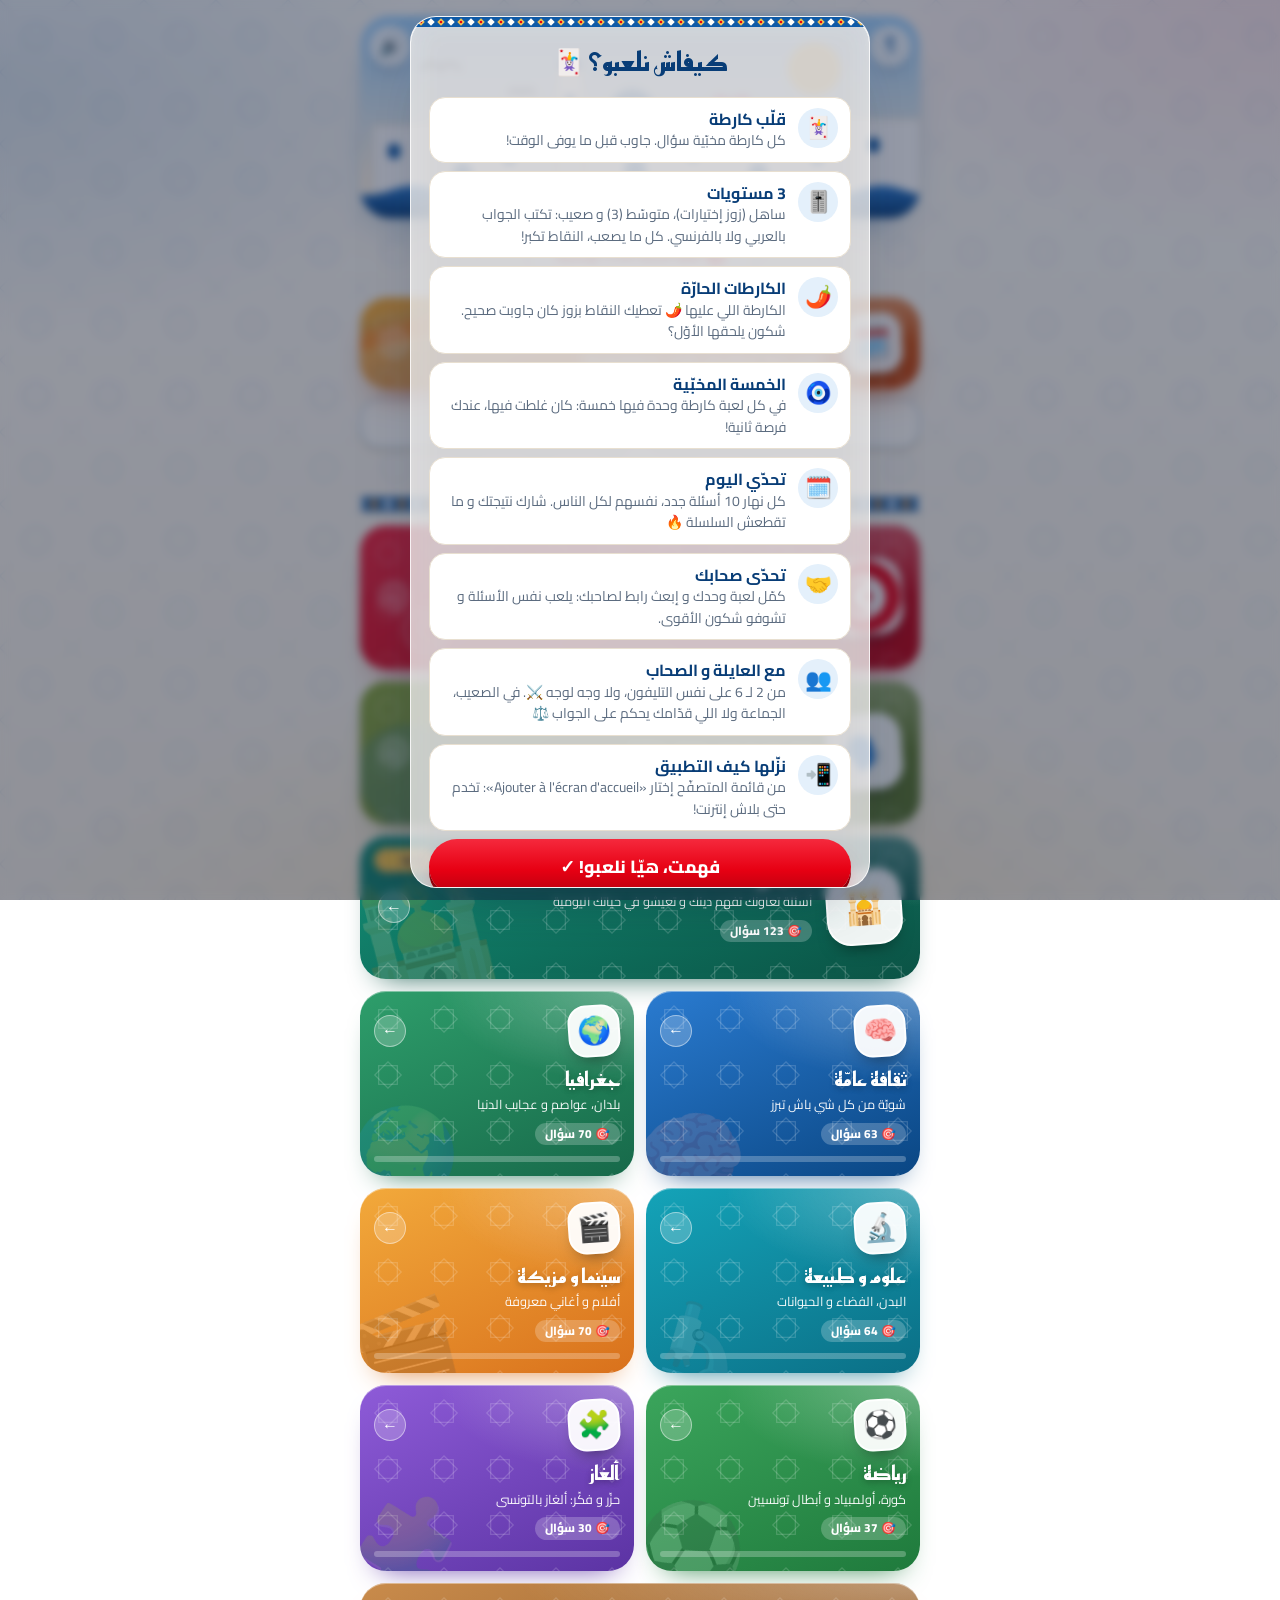
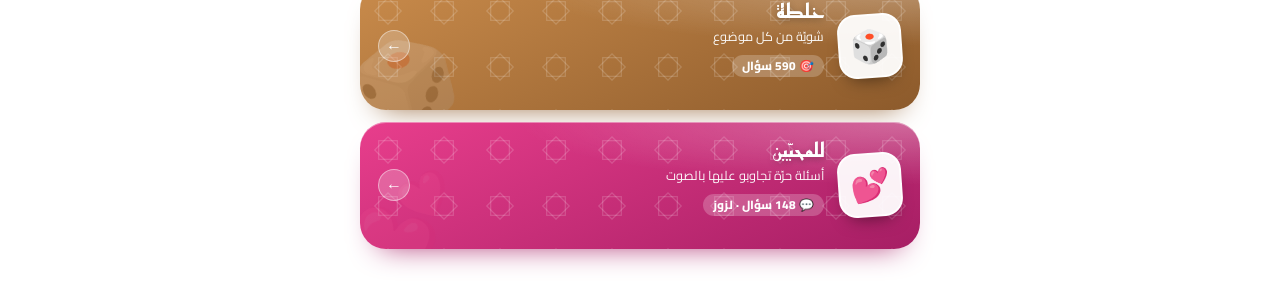
<file: index.html>
<!DOCTYPE html>
<html lang="ar-TN" dir="rtl">
<head>
  <meta charset="UTF-8">
  <meta name="viewport" content="width=device-width, initial-scale=1, viewport-fit=cover">
  <meta name="theme-color" content="#0E5AA7">
  <meta name="apple-mobile-web-app-capable" content="yes">
  <meta name="mobile-web-app-capable" content="yes">
  <meta name="apple-mobile-web-app-status-bar-style" content="default">
  <meta name="apple-mobile-web-app-title" content="قلّب الكارطة">
  <meta name="description" content="قلّب الكارطة: لعبة أسئلة 100% تونسية. تحدّي كل نهار، تحدّى صحابك، ألعب وحدك، مع العايلة ولا وجه لوجه. تخدم حتى بلاش إنترنت.">
  <meta property="og:title" content="قلّب الكارطة 🇹🇳">
  <meta property="og:description" content="لعبة أسئلة 100% تونسية: تحدّي اليوم، تحدّى صحابك، و ألعب مع العايلة.">
  <meta property="og:type" content="website">
  <title>قلّب الكارطة 🇹🇳</title>
  <link rel="manifest" href="manifest.webmanifest">
  <link rel="icon" href="icon.svg" type="image/svg+xml">
  <link rel="apple-touch-icon" href="icon.svg">
  <link rel="preconnect" href="https://fonts.googleapis.com">
  <link rel="preconnect" href="https://fonts.gstatic.com" crossorigin>
  <link href="https://fonts.googleapis.com/css2?family=Aref+Ruqaa:wght@700&family=Cairo:wght@400;600;700;800&family=Reem+Kufi:wght@500;700&display=swap" rel="stylesheet">
  <link rel="stylesheet" href="css/style.css">
</head>
<body>
  <div class="bg-blobs" aria-hidden="true"><span></span><span></span><span></span></div>

  <!-- ================= Accueil ================= -->
  <section id="screen-home" class="screen active">
    <div class="home">
      <button type="button" id="help-btn" class="icon-btn home-help" aria-label="كيفاش نلعبو؟">؟</button>
      <button type="button" class="icon-btn sound-toggle home-sound" aria-label="قصّ الصوت">🔊</button>
      <header class="home-head">
        <!-- Panorama animé de Sidi Bou Saïd (dessiné en SVG, aucune image à télécharger) -->
        <svg class="hero-art" viewBox="0 0 360 130" preserveAspectRatio="xMidYMid slice" aria-hidden="true">
          <defs>
            <linearGradient id="hs-sky" x1="0" y1="0" x2="0" y2="1"><stop offset="0" stop-color="#9FD3FF"/><stop offset=".8" stop-color="#FFF6E8"/></linearGradient>
            <linearGradient id="hs-sea" x1="0" y1="0" x2="0" y2="1"><stop offset="0" stop-color="#2A7BD0"/><stop offset="1" stop-color="#083D77"/></linearGradient>
          </defs>
          <rect width="360" height="130" fill="url(#hs-sky)"/>
          <circle class="sun" cx="292" cy="34" r="17" fill="#F2C14E"/>
          <path class="gull" d="M40 34q6-7 12 0q6-7 12 0"/>
          <path class="gull g2" d="M96 50q4-5 8 0q4-5 8 0"/>
          <g class="town">
            <rect x="8" y="70" width="44" height="44"/><rect x="48" y="58" width="36" height="56"/>
            <rect x="128" y="34" width="14" height="80"/><rect x="80" y="76" width="44" height="38"/>
            <rect x="146" y="62" width="58" height="52"/><rect x="200" y="72" width="38" height="42"/>
            <rect x="234" y="60" width="46" height="54"/><rect x="276" y="76" width="40" height="38"/>
            <rect x="312" y="66" width="48" height="48"/>
          </g>
          <g class="blue">
            <path d="M128 34a7 7 0 0 1 14 0z"/><path d="M160 62a15 15 0 0 1 30 0z"/>
            <path d="M60 114v-14a6 6 0 0 1 12 0v14z"/><path d="M170 114v-16a7 7 0 0 1 14 0v16z"/>
            <path d="M250 114v-14a6 6 0 0 1 12 0v14z"/>
            <rect x="18" y="82" width="8" height="10" rx="4"/><rect x="92" y="86" width="8" height="10" rx="4"/>
            <rect x="210" y="84" width="8" height="10" rx="4"/><rect x="290" y="86" width="8" height="10" rx="4"/>
            <rect x="326" y="78" width="8" height="10" rx="4"/><rect x="132" y="50" width="6" height="9" rx="3"/>
          </g>
          <g class="flowers">
            <circle cx="84" cy="74" r="7"/><circle cx="92" cy="70" r="5"/><circle cx="78" cy="68" r="4"/>
            <circle cx="238" cy="60" r="7"/><circle cx="246" cy="56" r="5"/><circle cx="231" cy="55" r="4"/>
          </g>
          <path class="sea" fill="url(#hs-sea)" d="M-40 112q15-6 30 0t30 0t30 0t30 0t30 0t30 0t30 0t30 0t30 0t30 0t30 0t30 0t30 0t30 0t30 0V130H-40z"/>
        </svg>
        <div class="home-title">
          <h1>قلّب <span class="accent">الكارطة</span></h1>
          <p class="tagline"><img src="img/flag-tn.svg" alt="" width="18" height="18"> لعبة أسئلة 100% تونسية</p>
        </div>
      </header>

      <!-- Défi du jour : mêmes questions pour tout le monde -->
      <button type="button" id="daily-btn" class="daily">
        <span class="tile-art" aria-hidden="true">🗓️</span>
        <span class="daily-icon" aria-hidden="true">🗓️</span>
        <span class="daily-text">
          <span id="daily-title" class="daily-title"></span>
          <span id="daily-status" class="daily-status"></span>
        </span>
        <span id="daily-streak" class="daily-streak"></span>
        <span class="tile-go" aria-hidden="true">←</span>
      </button>

      <!-- Classements & compte joueur (masqués sans base de données) -->
      <div id="social-row" class="social-row" hidden>
        <button type="button" id="ranking-btn" class="quick-btn social-btn">
          <span class="social-ico" aria-hidden="true">🏆</span><span id="ranking-label"></span>
        </button>
        <button type="button" id="account-btn" class="quick-btn social-btn">
          <span id="account-avatar" class="social-ico" aria-hidden="true">👤</span>
          <span class="social-text"><span id="account-label"></span><small id="account-level"></small></span>
        </button>
      </div>

      <button type="button" id="install-btn" class="install-btn" hidden>📲 نزّل اللعبة على تليفونك · تخدم بلاش إنترنت</button>

      <p class="home-pick">ولا إختار موضوع 👇</p>
      <div class="frieze" aria-hidden="true"></div>
      <div id="topic-grid" class="topic-grid"></div>
    </div>
  </section>

  <!-- ================= Configuration : mode + joueurs ================= -->
  <section id="screen-setup" class="screen">
    <div class="panel" id="setup-panel">
      <button type="button" id="setup-back" class="back-btn">→ المواضيع</button>

      <div class="topic-hero">
        <div id="setup-medal" class="hero-medal" aria-hidden="true"></div>
        <h1 id="setup-name"></h1>
        <p id="setup-desc" class="subtitle"></p>
      </div>

      <div id="mode-switch" class="mode-switch" role="group" aria-label="طريقة اللعب">
        <button type="button" data-mode="solo"><span aria-hidden="true">👤</span>وحدي</button>
        <button type="button" data-mode="group"><span aria-hidden="true">👥</span>جماعة</button>
        <button type="button" data-mode="duel"><span aria-hidden="true">⚔️</span>وجه لوجه</button>
      </div>
      <p id="mode-desc" class="mode-desc"></p>

      <div id="level-switch" class="level-switch" role="group" aria-label="المستوى">
        <button type="button" data-level="easy"><span aria-hidden="true">🟢</span>ساهل</button>
        <button type="button" data-level="medium"><span aria-hidden="true">🟡</span>متوسّط</button>
        <button type="button" data-level="hard"><span aria-hidden="true">🔴</span>صعيب</button>
      </div>
      <p id="level-desc" class="level-desc"></p>

      <form id="setup-form" autocomplete="off">
        <div id="name-fields" class="name-fields"></div>
        <button type="button" id="add-player" class="add-player" hidden>➕ زيد لاعب</button>

        <label class="select-field" id="timer-field">
          <span>⏱️ الوقت متاع كل سؤال</span>
          <select id="timer-select">
            <option value="0">بلا وقت</option>
            <option value="20">20 ثانية</option>
            <option value="30" selected>30 ثانية</option>
            <option value="45">45 ثانية</option>
          </select>
        </label>

        <button type="submit" id="start-btn" class="btn primary"></button>
      </form>

      <p id="setup-tip" class="tip">📱 حطّو التليفون على الطاولة بيناتكم، وجه لوجه.<br>و ما تنساوش <strong>تقفّلو دوران الشاشة</strong>.</p>
    </div>
  </section>

  <!-- ================= Face à face : écran partagé ================= -->
  <section id="screen-duel" class="screen">
    <div id="zone-p2" class="zone p2 zone-top"></div>

    <div class="divider">
      <button type="button" class="icon-btn sound-toggle" aria-label="قصّ الصوت">🔊</button>
      <div class="timer-track" id="duel-timer-track"><i id="duel-timer-bar"></i></div>
      <button type="button" id="duel-quit" class="icon-btn" aria-label="اخرج">✕</button>
    </div>

    <div id="zone-p1" class="zone p1 zone-bottom"></div>
  </section>

  <template id="zone-tpl">
    <header class="zone-head">
      <div class="who"><span class="name"></span><span class="role"></span></div>
      <div class="scores"><span class="score-me">0</span><span class="score-opp"></span></div>
    </header>

    <div class="zone-body">
      <div class="view view-board"></div>

      <div class="view view-wait">
        <div class="wait-card" aria-hidden="true"></div>
        <p class="wait-text"></p>
        <p class="wait-sub">📢 حضّر روحك باش تقرا السؤال بالصوت العالي</p>
      </div>

      <div class="view view-ask">
        <div class="qcard">
          <div class="card-inner">
            <div class="face front"><span class="num"></span></div>
            <div class="face back">
              <div class="q-head"><span class="chip category"></span><span class="q-timer"></span></div>
              <p class="special-banner"></p>
              <figure class="q-figure" hidden><img alt=""><figcaption></figcaption></figure>
              <p class="hint">📢 اقرا السؤال و الإختيارات بالصوت العالي</p>
              <h2 class="q-text"></h2>
              <ol class="choices"></ol>
              <p class="judge-answer"></p>
            </div>
          </div>
        </div>
        <div class="judge" hidden>
          <button type="button" class="btn judge-yes">✅ صحيح</button>
          <button type="button" class="btn judge-no">❌ غالط</button>
        </div>
      </div>

      <div class="view view-answer">
        <div class="q-head"><span class="listen"></span><span class="q-timer"></span></div>
        <p class="special-banner"></p>
        <figure class="q-figure" hidden><img alt=""><figcaption></figcaption></figure>
        <p class="say" hidden></p>
        <div class="answers"></div>
      </div>

      <div class="view view-end">
        <div class="end-emoji"></div>
        <p class="end-title"></p>
        <p class="end-score"></p>
        <div class="end-actions">
          <button type="button" class="btn primary replay">🔁 نعاودو</button>
          <button type="button" class="btn ghost menu">المواضيع</button>
        </div>
      </div>

      <p class="feedback" aria-live="polite"></p>
      <p class="fact"></p>
      <button type="button" class="btn primary next" hidden>كمّل ←</button>
    </div>
  </template>

  <!-- ================= Solo, Groupe & Amoureux : écran normal ================= -->
  <section id="screen-single" class="screen">
    <header class="single-head">
      <button type="button" id="single-quit" class="icon-btn" aria-label="ارجع">→</button>
      <div class="single-title">
        <span id="single-topic"></span>
        <small id="single-sub"></small>
      </div>
      <button type="button" class="icon-btn sound-toggle" aria-label="قصّ الصوت">🔊</button>
    </header>
    <div id="single-players" class="single-players"></div>
    <p id="single-legend" class="legend" hidden></p>
    <main id="single-board" class="board board-single" aria-label="الكارطات"></main>
  </section>

  <div id="modal" class="modal" hidden>
    <div id="big-card" class="big-card" role="dialog" aria-modal="true" aria-labelledby="m-question">
      <div class="card-inner">
        <div class="face front"><span class="num"></span></div>
        <div class="face back">
          <div class="q-head"><span id="m-chip" class="chip"></span><span id="m-timer" class="q-timer"></span></div>
          <div class="timer-track" id="m-timer-track"><i id="m-timer-bar"></i></div>
          <p id="m-special" class="special-banner"></p>
          <p id="m-for" class="for-who"></p>
          <figure id="m-figure" class="q-figure" hidden><img alt=""><figcaption></figcaption></figure>
          <h2 id="m-question" class="q-text"></h2>
          <div id="m-answers" class="answers"></div>
          <form id="m-typed" class="typed" hidden autocomplete="off">
            <input id="m-input" class="typed-input" dir="auto" maxlength="40" autocomplete="off" autocorrect="off" autocapitalize="off" spellcheck="false" enterkeyhint="done">
            <button type="submit" id="m-submit" class="btn primary typed-go"></button>
            <p id="m-hint" class="typed-hint"></p>
          </form>
          <p id="m-feedback" class="feedback" aria-live="polite"></p>
          <p id="m-reveal" class="reveal"></p>
          <button type="button" id="m-report" class="report-btn" hidden></button>
          <div id="m-appeal" class="appeal" hidden>
            <p id="m-appeal-text"></p>
            <button type="button" id="m-accept" class="btn ghost"></button>
          </div>
          <p id="m-fact" class="fact"></p>
          <div id="m-love-actions" class="love-actions" hidden>
            <button type="button" id="m-heart" class="btn love">💖 جواب يهبّل</button>
            <button type="button" id="m-skip" class="btn ghost">السؤال الجاي ←</button>
          </div>
          <button type="button" id="m-next" class="btn primary" hidden>كمّل ←</button>
        </div>
      </div>
    </div>
  </div>

  <section id="screen-end" class="screen">
    <div class="panel" id="end-panel">
      <div id="end-emoji" class="hero-emoji bounce" aria-hidden="true"></div>
      <h1 id="end-title"></h1>
      <p id="end-sub" class="subtitle"></p>
      <div id="end-scores" class="end-scores"></div>
      <p id="end-grid" class="end-grid" hidden></p>
      <p id="end-next" class="end-next" hidden></p>
      <p id="end-rank" class="end-rank" aria-live="polite" hidden></p>
      <button type="button" id="end-share" class="btn share" hidden></button>
      <button type="button" id="end-social" class="btn ghost social-cta" hidden></button>
      <button type="button" id="end-replay" class="btn primary">🔁 عاود</button>
      <button type="button" id="end-menu" class="btn ghost">🏠 بدّل الموضوع</button>
      <p id="end-quote" class="end-quote"></p>
    </div>
  </section>

  <!-- ================= Classements ================= -->
  <section id="screen-ranking" class="screen">
    <div class="panel ranking-panel">
      <button type="button" id="ranking-back" class="back-btn"></button>
      <h1 id="ranking-title"></h1>
      <div id="ranking-tabs" class="mode-switch ranking-tabs" role="tablist">
        <button type="button" data-tab="daily" role="tab"><span aria-hidden="true">🗓️</span><b></b></button>
        <button type="button" data-tab="week" role="tab"><span aria-hidden="true">📅</span><b></b></button>
        <button type="button" data-tab="gov" role="tab"><span aria-hidden="true">🇹🇳</span><b></b></button>
      </div>
      <p id="ranking-sub" class="mode-desc"></p>
      <ol id="ranking-list" class="ranking-list" aria-live="polite"></ol>
      <p id="ranking-me" class="ranking-me" hidden></p>
      <button type="button" id="ranking-join" class="btn primary" hidden></button>
    </div>
  </section>

  <!-- ================= Aide (1ʳᵉ visite + bouton ؟) ================= -->
  <div id="help" class="sheet" hidden>
    <div class="sheet-card" role="dialog" aria-modal="true" aria-labelledby="help-title">
      <h2 id="help-title" class="sheet-title"></h2>
      <ol id="help-steps" class="help-steps"></ol>
      <button type="button" id="help-close" class="btn primary"></button>
    </div>
  </div>

  <!-- ================= Compte joueur ================= -->
  <div id="account" class="sheet" hidden>
    <div class="sheet-card account-card" role="dialog" aria-modal="true" aria-labelledby="acc-title">
      <button type="button" id="acc-close" class="icon-btn sheet-close" aria-label="سكّر">✕</button>
      <h2 id="acc-title" class="sheet-title"></h2>

      <div class="acc-view" data-view="signin">
        <p id="acc-lead" class="acc-lead"></p>
        <form id="acc-email-form" class="acc-form" novalidate>
          <div class="field"><input id="acc-email" type="email" inputmode="email" autocomplete="email" dir="ltr" maxlength="120" aria-label="Email"></div>
          <button type="submit" id="acc-send" class="btn primary"></button>
        </form>
        <div id="acc-google-box" hidden>
          <p class="acc-or"><span id="acc-or"></span></p>
          <button type="button" id="acc-google" class="btn google"><span class="g" aria-hidden="true">G</span><span id="acc-google-label"></span></button>
        </div>
      </div>

      <div class="acc-view" data-view="code" hidden>
        <p id="acc-code-lead" class="acc-lead"></p>
        <form id="acc-code-form" class="acc-form" novalidate>
          <div class="field"><input id="acc-code" class="code-input" inputmode="numeric" autocomplete="one-time-code" dir="ltr" maxlength="10" aria-label="Code"></div>
          <button type="submit" id="acc-verify" class="btn primary"></button>
        </form>
        <div class="acc-links">
          <button type="button" id="acc-resend" class="link-btn"></button>
          <button type="button" id="acc-change" class="link-btn"></button>
        </div>
      </div>

      <div class="acc-view" data-view="profile" hidden>
        <form id="acc-profile-form" class="acc-form" novalidate>
          <div class="field"><input id="acc-pseudo" maxlength="16" autocomplete="nickname" dir="auto" aria-label="Pseudo"></div>
          <p id="acc-avatar-label" class="acc-label"></p>
          <div id="acc-avatars" class="avatar-grid" role="radiogroup" aria-labelledby="acc-avatar-label"></div>
          <label class="select-field"><span id="acc-gov-label"></span><select id="acc-gov"></select></label>
          <button type="submit" id="acc-save" class="btn primary"></button>
        </form>
      </div>

      <div class="acc-view" data-view="me" hidden>
        <div class="acc-me">
          <span id="acc-me-avatar" class="acc-me-avatar" aria-hidden="true"></span>
          <div class="acc-me-text"><b id="acc-me-pseudo"></b><small id="acc-me-sub"></small></div>
        </div>
        <div class="level-box">
          <div class="level-head"><b id="acc-level"></b><small id="acc-xp"></small></div>
          <div class="xp-bar"><i id="acc-xp-bar"></i></div>
          <small id="acc-next" class="level-next"></small>
        </div>
        <button type="button" id="acc-ranking" class="btn primary"></button>
        <button type="button" id="acc-edit" class="btn ghost"></button>
        <button type="button" id="acc-signout" class="btn ghost"></button>
        <button type="button" id="acc-delete" class="link-btn danger"></button>
      </div>

      <p id="acc-error" class="acc-error" role="alert"></p>
    </div>
  </div>

  <div id="toast" class="toast" role="status" aria-live="polite"></div>
  <div id="confetti" class="confetti" aria-hidden="true"></div>

  <!-- Textes (derja tunisienne) -->
  <script src="js/lang.js"></script>
  <!-- Connexion à la base de données Supabase (vide = questions intégrées uniquement) -->
  <script src="js/config.js"></script>

  <!-- Questions intégrées : utilisées au 1er lancement et sans Internet (la base de données les remplace ensuite) -->
  <script src="js/topics/_registry.js"></script>
  <script src="js/topics/tunisie.js"></script>
  <script src="js/topics/amthal.js"></script>
  <script src="js/topics/culture.js"></script>
  <script src="js/topics/geographie.js"></script>
  <script src="js/topics/sciences.js"></script>
  <script src="js/topics/cinema-musique.js"></script>
  <script src="js/topics/sport.js"></script>
  <script src="js/topics/alghaz.js"></script>
  <script src="js/topics/din.js"></script>
  <script src="js/topics/amoureux.js"></script>
  <!-- Réponses acceptées à l'écrit (niveau صعيب) -->
  <script src="js/topics/_answers.js"></script>
  <!-- Source des questions : base de données + mémoire du téléphone (doit rester avant le moteur) -->
  <script src="js/data.js"></script>
  <!-- Comptes joueurs : connexion, profil, XP, classements (logique sans affichage) -->
  <script src="js/account.js"></script>

  <!-- Moteur -->
  <script src="js/sound.js"></script>
  <script src="js/answer.js"></script>
  <script src="js/core.js"></script>
  <script src="js/modes/duel.js"></script>
  <script src="js/modes/single.js"></script>
  <script src="js/social.js"></script>
  <script src="js/app.js"></script>
</body>
</html>
</file>
<file: css/style.css>
/* =====================================================================
   قلّب الكارطة — Design tunisien
   Murs blanchis de Sidi Bou Saïd, portes bleues cloutées en arc,
   zellige de Nabeul, rouge du drapeau, bougainvilliers & jasmin.
   ===================================================================== */

/* ================= Variables ================= */
:root {
  --blue: #0E5AA7;
  --blue-rgb: 14, 90, 167;
  --blue-dark: #083D77;
  --sky: #E4F0FB;
  --red: #E70013;
  --red-dark: #B8000F;
  --gold: #F2C14E;
  --green: #1F8A5B;
  --pink: #D6336C;
  --pink-rgb: 214, 51, 108;
  --lime: #FFFDF8;          /* blanc chaulé */
  --sand: #F6EFE3;
  --ink: #14213D;
  --muted: #5B6B7F;
  --line: #E8DFD0;
  --ok: #16A34A;
  --ko: #DC2626;
  --p1: var(--blue);
  --p1-rgb: var(--blue-rgb);
  --p2: var(--pink);
  --p2-rgb: var(--pink-rgb);
  /* Joueurs 3 à 6 (mode جماعة) */
  --p3: #1F8A5B;
  --p3-rgb: 31, 138, 91;
  --p4: #E07A1F;
  --p4-rgb: 224, 122, 31;
  --p5: #7B4FD0;
  --p5-rgb: 123, 79, 208;
  --p6: #0F8B8D;
  --p6-rgb: 15, 139, 141;
  --hot: #E8551E;
  --lucky: #0F766E;
  --shadow: 0 12px 30px -14px rgba(20, 33, 61, 0.35);
  --ease-out: cubic-bezier(0.2, 0.8, 0.2, 1);
  --ease-back: cubic-bezier(0.2, 1.3, 0.4, 1);
  --font: 'Cairo', 'Segoe UI', Tahoma, sans-serif;
  --font-title: 'Reem Kufi', 'Cairo', sans-serif;

  /* Clous des portes de Sidi Bou Saïd */
  --studs: radial-gradient(circle, rgba(6, 22, 44, 0.32) 0 1.5px, transparent 2px) 0 0 / 14px 14px;
  --door: linear-gradient(165deg, #2A7BD0, #0E5AA7 55%, #0A4683);
  --door-love: linear-gradient(165deg, #F0619A, #D6336C 55%, #A61E55);
  --door-hot: linear-gradient(165deg, #FF9248, #EE5A1E 55%, #B9300C);
  /* Bordure en zellige */
  --tiles: repeating-conic-gradient(from 45deg, var(--blue) 0 25%, var(--gold) 0 50%) 0 0 / 12px 12px;
  --tiles-love: repeating-conic-gradient(from 45deg, var(--pink) 0 25%, #FFD6E5 0 50%) 0 0 / 12px 12px;
  /* Frise de céramique */
  --frieze: url("data:image/svg+xml,%3Csvg xmlns='http://www.w3.org/2000/svg' width='32' height='16' viewBox='0 0 32 16'%3E%3Crect width='32' height='16' fill='%230E5AA7'/%3E%3Cpath d='M16 2l6 6-6 6-6-6z' fill='%23F2C14E'/%3E%3Ccircle cx='16' cy='8' r='2' fill='%23E70013'/%3E%3Cpath d='M0 2l6 6-6 6zM32 2l-6 6 6 6z' fill='%23FFFDF8'/%3E%3C/svg%3E");
  --frieze-love: url("data:image/svg+xml,%3Csvg xmlns='http://www.w3.org/2000/svg' width='32' height='16' viewBox='0 0 32 16'%3E%3Crect width='32' height='16' fill='%23D6336C'/%3E%3Cpath d='M16 2l6 6-6 6-6-6z' fill='%23FFD6E5'/%3E%3Ccircle cx='16' cy='8' r='2' fill='%23FFFFFF'/%3E%3Cpath d='M0 2l6 6-6 6zM32 2l-6 6 6 6z' fill='%23FFFDF8'/%3E%3C/svg%3E");
  /* Motif d'étoiles à 8 branches (khatam) */
  --pattern: url("data:image/svg+xml,%3Csvg xmlns='http://www.w3.org/2000/svg' width='72' height='72' viewBox='0 0 72 72'%3E%3Cg fill='none' stroke='%230E5AA7' stroke-opacity='.08' stroke-width='1.4'%3E%3Crect x='24' y='24' width='24' height='24'/%3E%3Crect x='24' y='24' width='24' height='24' transform='rotate(45 36 36)'/%3E%3Ccircle cx='36' cy='36' r='5'/%3E%3Cpath d='M0 0l12 12M72 0L60 12M0 72l12-12M72 72L60 60'/%3E%3C/g%3E%3C/svg%3E");
}

* { box-sizing: border-box; margin: 0; padding: 0; -webkit-tap-highlight-color: transparent; }

html, body { min-height: 100%; }

body {
  font-family: var(--font);
  font-size: 16px;
  line-height: 1.55;
  color: var(--ink);
  background: var(--pattern), radial-gradient(120% 70% at 50% 0%, #FFFFFF 0%, var(--sand) 75%);
  background-attachment: fixed;
  min-height: 100vh;
  min-height: 100dvh;
  overflow-x: hidden;
  -webkit-font-smoothing: antialiased;
  user-select: none;
  -webkit-user-select: none;
  touch-action: manipulation;
}

input, select { user-select: text; -webkit-user-select: text; }

[hidden] { display: none !important; }

/* ================= Fond : bougainvilliers & ciel ================= */
.bg-blobs span {
  position: fixed;
  border-radius: 50%;
  filter: blur(70px);
  z-index: -1;
  animation: float 20s ease-in-out infinite;
}
.bg-blobs span:nth-child(1) { width: 260px; height: 260px; background: var(--pink); opacity: 0.16; top: -90px; left: -80px; }
.bg-blobs span:nth-child(2) { width: 300px; height: 300px; background: var(--blue); opacity: 0.12; bottom: -110px; right: -90px; animation-delay: -7s; }
.bg-blobs span:nth-child(3) { width: 200px; height: 200px; background: var(--gold); opacity: 0.14; top: 45%; left: 55%; animation-delay: -13s; }

@keyframes float {
  0%, 100% { transform: translate(0, 0) scale(1); }
  33% { transform: translate(30px, -24px) scale(1.08); }
  66% { transform: translate(-24px, 30px) scale(0.95); }
}

/* ================= Écrans ================= */
.screen {
  display: none;
  min-height: 100vh;
  min-height: 100dvh;
}
.screen.active { display: flex; }

#screen-home,
#screen-setup,
#screen-end {
  justify-content: center;
  padding: max(16px, env(safe-area-inset-top)) 16px max(16px, env(safe-area-inset-bottom));
}
#screen-setup, #screen-end { align-items: center; }

/* ================= Communs ================= */
h1 {
  font-family: var(--font-title);
  font-weight: 700;
  font-size: 2.2rem;
  line-height: 1.3;
  color: var(--blue-dark);
}
.subtitle { color: var(--muted); font-size: 1rem; margin: 4px 0 18px; }

.panel {
  position: relative;
  width: 100%;
  max-width: 440px;
  background: var(--lime);
  border: 1px solid var(--line);
  border-radius: 28px;
  padding: 30px 22px 24px;
  text-align: center;
  box-shadow: var(--shadow);
  overflow: hidden;
  animation: pop 0.5s var(--ease-back) backwards;
}
.panel::before {
  content: '';
  position: absolute;
  inset: 0 0 auto 0;
  height: 12px;
  background: var(--frieze) repeat-x;
  background-size: auto 12px;
}
.panel.theme-love::before { background-image: var(--frieze-love); }

@keyframes pop {
  from { opacity: 0; transform: scale(0.92) translateY(18px); }
  to { opacity: 1; transform: none; }
}

.hero-emoji {
  display: inline-block;
  font-size: 4rem;
  line-height: 1;
  margin: 4px 0 8px;
}
.hero-emoji.bounce { animation: bounce 1.2s ease-in-out infinite; }
@keyframes bounce { 50% { transform: translateY(-10px); } }

/* ---- Boutons ---- */
.btn {
  display: block;
  width: 100%;
  border: 0;
  border-radius: 16px;
  padding: 14px 20px;
  font: inherit;
  font-size: 1.1rem;
  font-weight: 800;
  color: #fff;
  cursor: pointer;
  transition: transform 0.12s, box-shadow 0.2s, opacity 0.2s, filter 0.2s;
}
.btn:disabled { opacity: 0.5; cursor: default; }
.btn.primary {
  margin-top: 8px;
  background: linear-gradient(180deg, #F5293D, var(--red) 55%, var(--red-dark));
  box-shadow: 0 5px 0 #8E000B, 0 14px 24px -12px rgba(231, 0, 19, 0.7);
}
.btn.primary:not(:disabled):active { transform: translateY(4px); box-shadow: 0 1px 0 #8E000B; }
.btn.ghost {
  margin-top: 12px;
  background: var(--lime);
  color: var(--blue);
  border: 2px solid rgba(var(--blue-rgb), 0.25);
}
.btn.ghost:active { transform: scale(0.98); }
.btn.love {
  background: linear-gradient(180deg, #F0619A, var(--pink) 55%, #A61E55);
  box-shadow: 0 5px 0 #8A1747, 0 14px 24px -12px rgba(var(--pink-rgb), 0.7);
}
.btn.love:not(:disabled):active { transform: translateY(4px); box-shadow: 0 1px 0 #8A1747; }

.icon-btn {
  flex: none;
  width: 40px;
  height: 40px;
  border-radius: 50%;
  border: 2px solid rgba(var(--blue-rgb), 0.18);
  background: var(--lime);
  color: var(--blue);
  font-size: 1.05rem;
  font-weight: 800;
  display: grid;
  place-items: center;
  cursor: pointer;
  box-shadow: 0 4px 10px -6px rgba(20, 33, 61, 0.4);
}
.icon-btn:active { transform: scale(0.92); }

/* ================= Accueil ================= */
.home {
  position: relative;
  width: 100%;
  max-width: 560px;
  display: flex;
  flex-direction: column;
  gap: 10px;
}
.home-sound { position: absolute; top: 0; inset-inline-end: 0; z-index: 2; }
.home-help { position: absolute; top: 0; inset-inline-start: 0; z-index: 2; font-size: 1.25rem; }
.home-head { text-align: center; padding-top: 4px; }
.home-head h1 { font-size: 2.6rem; }
.home-head .accent { color: var(--red); }
.home-head .subtitle { margin-bottom: 6px; }

.logo-img {
  width: 96px;
  height: 96px;
  filter: drop-shadow(0 10px 14px rgba(var(--blue-rgb), 0.25));
  animation: sway 4s ease-in-out infinite;
}
@keyframes sway {
  0%, 100% { transform: rotate(-4deg) translateY(0); }
  50% { transform: rotate(4deg) translateY(-4px); }
}

.tagline {
  display: inline-flex;
  align-items: center;
  gap: 6px;
  margin-top: 4px;
  padding: 3px 12px;
  border-radius: 999px;
  background: var(--lime);
  border: 1px solid var(--line);
  color: var(--red-dark);
  font-weight: 700;
  font-size: 0.85rem;
}

.frieze {
  height: 14px;
  border-radius: 4px;
  background: var(--frieze) repeat-x;
  background-size: auto 14px;
  box-shadow: 0 3px 8px -4px rgba(20, 33, 61, 0.35);
}

.topic-grid {
  display: grid;
  grid-template-columns: repeat(2, 1fr);
  gap: 14px;
  padding: 6px 0 16px;
}

/* Tuile = porte en arc cloutée */
.tile {
  position: relative;
  overflow: hidden;
  display: flex;
  flex-direction: column;
  align-items: center;
  gap: 8px;
  min-height: 178px;
  padding: 22px 12px 14px;
  border: 0;
  border-radius: 22px;
  color: #fff;
  font: inherit;
  text-align: center;
  cursor: pointer;
  background: var(--studs), linear-gradient(165deg, var(--c1), var(--c2));
  box-shadow: 0 5px 0 rgba(0, 0, 0, 0.18), 0 16px 26px -14px var(--c2);
  animation: pop 0.5s var(--ease-back) backwards;
  transition: transform 0.12s, box-shadow 0.12s;
}
.tile::before {
  content: '';
  position: absolute;
  inset: 8px;
  border: 2px solid rgba(255, 255, 255, 0.75);
  border-radius: 999px 999px 12px 12px;
  pointer-events: none;
}
.tile:active { transform: translateY(4px); box-shadow: 0 1px 0 rgba(0, 0, 0, 0.18); }
@media (hover: hover) { .tile:hover { transform: translateY(-3px); } }

.tile-medal {
  position: relative;
  z-index: 1;
  flex: none;
  width: 64px;
  height: 64px;
  margin-top: 6px;
  display: grid;
  place-items: center;
  border-radius: 50%;
  background: #fff;
  border: 3px solid #fff;
  font-size: 2rem;
  line-height: 1;
  overflow: hidden;
  box-shadow: 0 6px 14px -6px rgba(0, 0, 0, 0.45);
}
.tile-medal img, .hero-medal img { width: 100%; height: 100%; display: block; }

.tile-text { position: relative; z-index: 1; display: flex; flex-direction: column; align-items: center; gap: 2px; min-width: 0; }
.tile-name {
  font-family: var(--font-title);
  font-weight: 700;
  font-size: 1.3rem;
  line-height: 1.3;
  text-shadow: 0 2px 6px rgba(0, 0, 0, 0.25);
}
.tile-desc { font-size: 0.8rem; line-height: 1.45; opacity: 0.95; }
.tile-badge {
  margin-top: 6px;
  padding: 2px 10px;
  border-radius: 999px;
  background: rgba(255, 255, 255, 0.22);
  font-size: 0.75rem;
  font-weight: 700;
}

.tile.wide {
  grid-column: 1 / -1;
  flex-direction: row;
  text-align: start;
  gap: 16px;
  min-height: 118px;
  padding: 16px 22px;
}
.tile.wide .tile-medal { margin-top: 0; width: 70px; height: 70px; }
.tile.wide .tile-text { align-items: flex-start; }
.tile.featured { min-height: 132px; }
.tile.featured .tile-medal { width: 78px; height: 78px; }
.tile.featured .tile-name { font-size: 1.7rem; }
.tile[data-ribbon]::after {
  content: attr(data-ribbon);
  position: absolute;
  top: 16px;
  left: -36px;
  width: 130px;
  padding: 3px 0;
  background: var(--gold);
  color: var(--ink);
  font-weight: 800;
  font-size: 0.75rem;
  text-align: center;
  transform: rotate(-45deg);
  box-shadow: 0 2px 6px rgba(0, 0, 0, 0.25);
  z-index: 2;
}
.tile.love .tile-medal { animation: heartbeat 1.4s ease-in-out infinite; }
@keyframes heartbeat {
  0%, 100% { transform: scale(1); }
  15% { transform: scale(1.12); }
  30% { transform: scale(1); }
  45% { transform: scale(1.08); }
}

/* ================= Configuration ================= */
#setup-panel { --c1: var(--blue); --c2: var(--blue-dark); }
.back-btn {
  display: block;
  width: max-content;
  margin: 0 0 6px;
  margin-inline-end: auto;
  padding: 6px 14px;
  border: 0;
  border-radius: 999px;
  background: var(--sky);
  color: var(--blue);
  font: inherit;
  font-size: 0.9rem;
  font-weight: 700;
  cursor: pointer;
}
.hero-medal {
  width: 92px;
  height: 92px;
  margin: 0 auto 6px;
  display: grid;
  place-items: center;
  border-radius: 50%;
  font-size: 2.8rem;
  line-height: 1;
  overflow: hidden;
  background: var(--studs), linear-gradient(165deg, var(--c1), var(--c2));
  border: 4px solid #fff;
  box-shadow: 0 0 0 2px var(--c1), 0 12px 24px -10px var(--c2);
}
.topic-hero h1 { font-size: 2rem; }
.topic-hero .subtitle { margin-bottom: 16px; }

.mode-switch {
  display: grid;
  grid-template-columns: repeat(3, 1fr);
  gap: 6px;
  padding: 5px;
  border-radius: 18px;
  background: var(--sky);
  border: 1px solid rgba(var(--blue-rgb), 0.15);
}
.mode-switch button {
  display: flex;
  flex-direction: column;
  align-items: center;
  gap: 2px;
  padding: 10px 6px;
  border: 0;
  border-radius: 14px;
  background: transparent;
  color: var(--blue-dark);
  font: inherit;
  font-weight: 700;
  cursor: pointer;
  transition: background 0.2s, color 0.2s, box-shadow 0.2s;
}
.mode-switch button span { font-size: 1.5rem; }
.mode-switch button { font-size: 0.95rem; line-height: 1.3; }
.mode-switch button[aria-pressed="true"] {
  background: var(--lime);
  color: var(--blue);
  box-shadow: 0 0 0 2px var(--blue), 0 8px 16px -10px rgba(var(--blue-rgb), 0.8);
}
.mode-desc { font-size: 0.92rem; color: var(--muted); margin: 12px 0 16px; line-height: 1.6; }

#setup-form { display: flex; flex-direction: column; gap: 12px; }
.name-fields { display: flex; flex-direction: column; gap: 10px; }
#setup-form[data-mode="duel"] .field.p2 { order: -1; } /* le joueur du haut est listé en premier */
#setup-form:not([data-mode="duel"]) .seat { display: none; }

/* Couleur de chaque joueur (champ, puce de score, ligne de résultat) */
.p1 { --pc: var(--p1); --pc-rgb: var(--p1-rgb); }
.p2 { --pc: var(--p2); --pc-rgb: var(--p2-rgb); }
.p3 { --pc: var(--p3); --pc-rgb: var(--p3-rgb); }
.p4 { --pc: var(--p4); --pc-rgb: var(--p4-rgb); }
.p5 { --pc: var(--p5); --pc-rgb: var(--p5-rgb); }
.p6 { --pc: var(--p6); --pc-rgb: var(--p6-rgb); }

.field {
  display: flex;
  align-items: center;
  gap: 12px;
  background: #fff;
  border: 2px solid var(--line);
  border-radius: 16px;
  padding: 2px 14px;
  transition: border-color 0.2s, box-shadow 0.2s;
}
.field .dot {
  width: 12px;
  height: 12px;
  border-radius: 50%;
  flex: none;
  background: var(--pc, var(--p1));
  box-shadow: 0 0 0 3px rgba(var(--pc-rgb, var(--p1-rgb)), 0.18);
}
.field:focus-within { border-color: var(--pc, var(--p1)); box-shadow: 0 0 0 4px rgba(var(--pc-rgb, var(--p1-rgb)), 0.15); }
.field .remove {
  flex: none;
  width: 30px;
  height: 30px;
  border: 0;
  border-radius: 50%;
  background: var(--sand);
  color: var(--muted);
  font: inherit;
  font-weight: 800;
  cursor: pointer;
}
.field .remove:active { transform: scale(0.9); }
.add-player {
  align-self: center;
  padding: 8px 18px;
  border: 2px dashed rgba(var(--blue-rgb), 0.35);
  border-radius: 999px;
  background: transparent;
  color: var(--blue);
  font: inherit;
  font-weight: 700;
  cursor: pointer;
}
.add-player:active { transform: scale(0.96); }
.field input {
  flex: 1;
  min-width: 0;
  background: transparent;
  border: 0;
  outline: 0;
  color: var(--ink);
  font: inherit;
  font-size: 1.05rem; /* >= 16px : évite le zoom auto sur iOS */
  font-weight: 600;
  padding: 12px 0;
}
.field input::placeholder { color: #98A3B3; font-weight: 400; }
.field .seat {
  flex: none;
  font-size: 0.78rem;
  font-weight: 700;
  color: var(--muted);
  background: var(--sand);
  padding: 2px 8px;
  border-radius: 999px;
}

.select-field {
  display: flex;
  align-items: center;
  justify-content: space-between;
  gap: 10px;
  font-size: 0.95rem;
  font-weight: 600;
  color: var(--muted);
  padding: 2px 4px;
}
.select-field select {
  background: #fff;
  color: var(--ink);
  border: 2px solid var(--line);
  border-radius: 12px;
  padding: 8px 12px;
  font: inherit;
  font-size: 1rem;
  font-weight: 600;
  outline: 0;
}

.tip {
  margin-top: 16px;
  padding: 10px 12px;
  border-radius: 14px;
  background: var(--sky);
  color: var(--blue-dark);
  font-size: 0.88rem;
  line-height: 1.6;
}

/* ================= Cartes (communes) ================= */
.board { display: grid; width: 100%; min-height: 0; gap: 8px; }

.card {
  position: relative;
  border: 0;
  background: none;
  padding: 0;
  font: inherit;
  color: inherit;
  cursor: pointer;
  perspective: 800px;
  min-height: 0;
}
.board.dealing .card { animation: deal 0.5s var(--ease-back) backwards; }
@keyframes deal {
  from { opacity: 0; transform: translateY(30px) scale(0.8) rotate(-6deg); }
  to { opacity: 1; transform: none; }
}

.card-inner {
  position: absolute;
  inset: 0;
  transform-style: preserve-3d;
  transition: transform 0.6s var(--ease-out);
}

.face {
  position: absolute;
  inset: 0;
  border-radius: 12px;
  backface-visibility: hidden;
  -webkit-backface-visibility: hidden;
  display: flex;
  flex-direction: column;
  align-items: center;
  justify-content: center;
  overflow: hidden;
  /* bascule de visibilité à mi-rotation (~90°) */
  transition: visibility 0s linear 0.12s;
}
.face * { backface-visibility: hidden; -webkit-backface-visibility: hidden; }

/* iOS Safari ignore parfois backface-visibility sur les enfants positionnés
   (le numéro apparaissait en miroir par-dessus la question) : on masque
   explicitement la face qui n'est pas visible. */
.face.back { visibility: hidden; }
.card.picked .face.front,
.card.played .face.front,
.qcard.flipped .face.front,
.big-card.flipped .face.front { visibility: hidden; }
.card.picked .face.back,
.card.played .face.back,
.qcard.flipped .face.back,
.big-card.flipped .face.back { visibility: visible; }

/* Dos de carte = porte bleue cloutée de Sidi Bou Saïd */
.face.front {
  background: var(--studs), var(--door);
  box-shadow: 0 6px 16px -8px rgba(8, 40, 80, 0.7);
}
.face.front::after {
  content: '';
  position: absolute;
  inset: 5px;
  border: 2px solid rgba(255, 255, 255, 0.85);
  border-radius: 999px 999px 6px 6px;
}
.face.front::before {
  content: '';
  position: absolute;
  inset: 0;
  background: linear-gradient(115deg, transparent 30%, rgba(255, 255, 255, 0.3) 45%, transparent 60%);
  transform: translateX(-100%);
  animation: shine 4.5s ease-in-out infinite;
}
@keyframes shine {
  0%, 60% { transform: translateX(-100%); }
  100% { transform: translateX(100%); }
}
.face.front .num {
  position: relative;
  z-index: 1;
  width: 1.9em;
  height: 1.9em;
  display: grid;
  place-items: center;
  border-radius: 50%;
  background: #fff;
  color: var(--blue);
  font-weight: 800;
  font-size: clamp(0.95rem, 4.2vw, 1.4rem);
  line-height: 1;
  box-shadow: 0 0 0 3px rgba(242, 193, 78, 0.9), 0 4px 10px -4px rgba(0, 0, 0, 0.5);
}

/* Face révélée = mur blanc avec bordure en zellige */
.face.back {
  transform: rotateY(180deg);
  border: 4px solid transparent;
  background: linear-gradient(var(--lime), var(--lime)) padding-box, var(--tiles) border-box;
}
.card .back .result { font-size: clamp(1.2rem, 5.5vw, 1.8rem); font-weight: 800; line-height: 1; color: var(--blue); }
.card .back .by {
  font-size: 0.66rem;
  font-weight: 700;
  color: var(--muted);
  margin-top: 4px;
  max-width: 92%;
  white-space: nowrap;
  overflow: hidden;
  text-overflow: ellipsis;
}
.card .back .by:empty { display: none; }

.board .card:not(.played) .face.front {
  box-shadow: 0 0 0 2px rgba(var(--me-rgb), 0.95), 0 8px 18px -8px rgba(var(--me-rgb), 0.9);
}
@media (hover: hover) {
  .card:not(.played):not(.picked):hover .card-inner { transform: translateY(-4px); }
}
.card:not(.played):active .card-inner { transform: scale(0.95); }
.card.picked .card-inner { transform: rotateY(180deg) scale(1.08); }
.card.played { cursor: default; }
.card.played .card-inner { transform: rotateY(180deg); }
.card.by-p2 .back { background: linear-gradient(var(--lime), var(--lime)) padding-box, var(--tiles-love) border-box; }
.card.by-p3 { --pc: var(--p3); }
.card.by-p4 { --pc: var(--p4); }
.card.by-p5 { --pc: var(--p5); }
.card.by-p6 { --pc: var(--p6); }
.card.by-p3 .back, .card.by-p4 .back, .card.by-p5 .back, .card.by-p6 .back {
  background: linear-gradient(var(--lime), var(--lime)) padding-box,
    repeating-conic-gradient(from 45deg, var(--pc) 0 25%, var(--gold) 0 50%) 0 0 / 12px 12px border-box;
}
.card.is-correct .result { color: var(--ok); }
.card.is-wrong .result { color: var(--ko); }

/* ---- Pastilles sur le dos des cartes : 🌶️ carte حارّة, thème (en خلطة) ---- */
.face .tag {
  position: absolute;
  bottom: 7%;
  z-index: 2;
  width: 1.75em;
  height: 1.75em;
  display: grid;
  place-items: center;
  border-radius: 50%;
  overflow: hidden;
  background: #fff;
  font-size: clamp(0.62rem, 2.8vw, 0.9rem);
  line-height: 1;
  box-shadow: 0 2px 6px -2px rgba(0, 0, 0, 0.5);
}
.face .tag.hot { inset-inline-start: 7%; }
.face .tag.topic { inset-inline-end: 7%; }
.face .tag img { width: 100%; height: 100%; display: block; }
.board-single .face .tag { font-size: clamp(0.8rem, 3.6vw, 1.05rem); }

/* ---- Carte حارّة 🌶️ : porte orange qui « grésille » ---- */
.card.hot .face.front,
.qcard.hot .face.front,
.big-card.hot .face.front { background: var(--studs), var(--door-hot); }
.board .card.hot:not(.played) .face.front {
  box-shadow: 0 0 0 2px #FFC15E, 0 0 16px -2px rgba(238, 90, 30, 0.85);
  animation: sizzle 1.6s ease-in-out infinite;
}
@keyframes sizzle {
  50% { box-shadow: 0 0 0 2px #FFD27F, 0 0 24px 0 rgba(238, 90, 30, 0.95); }
}

/* Après coup : on garde la trace des cartes spéciales */
.card.played .back::after {
  position: absolute;
  top: 3px;
  inset-inline-start: 5px;
  font-size: 0.75rem;
  line-height: 1;
}
.card.hot.played .back::after { content: '🌶️'; }
.card.khamsa.played .back::after { content: '🧿'; }

/* ---- Options de réponse ---- */
.opt {
  display: flex;
  align-items: center;
  gap: 10px;
  width: 100%;
  padding: 8px 12px;
  border-radius: 14px;
  border: 2px solid var(--line);
  background: #fff;
  color: var(--ink);
  font: inherit;
  font-size: 0.98rem;
  font-weight: 600;
  line-height: 1.4;
  text-align: start;
  transition: background 0.2s, border-color 0.2s, transform 0.12s, box-shadow 0.12s, opacity 0.3s, filter 0.3s;
}
.opt .letter {
  flex: 0 0 30px;
  height: 30px;
  display: grid;
  place-items: center;
  border-radius: 50%;
  background: var(--sky);
  color: var(--blue);
  font-weight: 800;
  transition: background 0.2s, color 0.2s;
}
.opt.correct { background: #E7F7EE; border-color: var(--ok); animation: pop-in 0.4s var(--ease-back); }
.opt.correct .letter { background: var(--ok); color: #fff; }
.opt.wrong { background: #FDECEC; border-color: var(--ko); animation: shake 0.4s; }
.opt.wrong .letter { background: var(--ko); color: #fff; }
.opt.dim { opacity: 0.45; }

@keyframes pop-in { 50% { transform: scale(1.04); } }
@keyframes shake {
  20%, 60% { transform: translateX(-6px); }
  40%, 80% { transform: translateX(6px); }
}

.answers { display: flex; flex-direction: column; gap: 10px; }
.answers .opt {
  min-height: 54px;
  padding: 10px 14px;
  font-size: 1.08rem;
  font-weight: 700;
  cursor: pointer;
  box-shadow: 0 4px 0 var(--line);
  animation: rise 0.4s var(--ease-back) backwards;
}
.answers .opt:nth-child(2) { animation-delay: 0.08s; }
.answers .opt:nth-child(3) { animation-delay: 0.16s; }
.answers .opt .letter { flex-basis: 36px; height: 36px; font-size: 1.05rem; }
.answers .opt:disabled { cursor: default; }
.answers.locked .opt { filter: grayscale(0.7) opacity(0.6); }
.answers .opt:not(:disabled):active { transform: translateY(3px); box-shadow: 0 1px 0 var(--line); }
@media (hover: hover) {
  .answers .opt:not(:disabled):hover { border-color: var(--me, var(--player)); }
}
.answers .opt.correct { box-shadow: 0 4px 0 #A7DFC0; }
.answers .opt.wrong { box-shadow: 0 4px 0 #F5B5B5; }
@keyframes rise {
  from { opacity: 0; transform: translateY(16px); }
  to { opacity: 1; transform: none; }
}

.q-head { flex: none; display: flex; justify-content: space-between; align-items: center; gap: 10px; }
.chip {
  font-size: 0.78rem;
  font-weight: 700;
  padding: 3px 12px;
  border-radius: 999px;
  background: var(--me, var(--player));
  color: #fff;
}
.q-timer { font-weight: 800; font-size: 0.95rem; color: var(--blue-dark); font-variant-numeric: tabular-nums; }
.q-timer.low { color: var(--ko); }
.q-text { font-family: var(--font); font-weight: 800; line-height: 1.5; text-align: center; color: var(--ink); }

.timer-track {
  flex: none;
  height: 8px;
  border-radius: 999px;
  background: rgba(var(--blue-rgb), 0.12);
  overflow: hidden;
}
.timer-track.off { visibility: hidden; }
.timer-track i {
  display: block;
  height: 100%;
  width: 100%;
  border-radius: inherit;
  background: linear-gradient(90deg, var(--gold), var(--green));
  transition: width 0.1s linear;
}
.timer-track i.low { background: var(--ko); animation: blink 0.6s ease-in-out infinite alternate; }
@keyframes blink { to { opacity: 0.5; } }

.feedback { flex: none; text-align: center; font-weight: 800; font-size: 1rem; }
.feedback:empty { display: none; }
.feedback.ok { color: var(--ok); }
.feedback.ko { color: var(--ko); }
.feedback.love { color: var(--pink); animation: pop-in 0.5s var(--ease-back); }
.feedback.lucky { color: var(--lucky); animation: pop-in 0.5s var(--ease-back); }

/* Bannière de carte spéciale (🌶️ / 🧿) */
.special-banner {
  flex: none;
  padding: 6px 12px;
  border-radius: 12px;
  border: 2px solid transparent;
  text-align: center;
  font-size: 0.92rem;
  font-weight: 800;
  line-height: 1.45;
  animation: pop-in 0.5s var(--ease-back);
}
.special-banner:empty { display: none; }
.special-banner.hot { background: #FFF1E6; color: #B9300C; border-color: #FDBA74; }
.special-banner.khamsa { background: #E3F5F4; color: var(--lucky); border-color: #7FD1CB; }
/* Écran partagé : bannière compacte (la place est comptée) */
.zone .special-banner { padding: 3px 10px; border-width: 1px; font-size: 0.82rem; }

/* Anecdote « 💡 » après la réponse */
.fact {
  flex: none;
  padding: 8px 12px;
  border-radius: 12px;
  background: #FFF8E6;
  border: 1px solid #F3DDA4;
  color: var(--ink);
  font-size: 0.88rem;
  font-weight: 600;
  line-height: 1.6;
  text-align: center;
  animation: rise 0.4s var(--ease-back);
}
.fact:empty { display: none; }

/* =====================================================================
   1 CONTRE 1 — écran partagé
   ===================================================================== */
#screen-duel {
  flex-direction: column;
  height: 100vh;
  height: 100dvh;
  overflow: hidden;
  overscroll-behavior: none;
}

.zone {
  flex: 1 1 0;
  min-height: 0;
  width: 100%;
  max-width: 640px;
  margin: 0 auto;
  display: flex;
  flex-direction: column;
  gap: 10px;
  padding: 12px 14px max(12px, env(safe-area-inset-bottom));
  transition: background 0.5s;
}
.zone.p1 { --me: var(--p1); --me-rgb: var(--p1-rgb); }
.zone.p2 { --me: var(--p2); --me-rgb: var(--p2-rgb); }
.zone-top {
  transform: rotate(180deg); /* tournée vers le joueur assis en face */
  padding-bottom: max(12px, env(safe-area-inset-top));
}
.zone.is-answer { background: radial-gradient(120% 90% at 50% 100%, rgba(var(--me-rgb), 0.14), transparent 70%); }

/* Barre centrale = linteau bleu avec frises */
.divider {
  position: relative;
  flex: none;
  width: 100%;
  max-width: 640px;
  margin: 0 auto;
  display: flex;
  align-items: center;
  gap: 12px;
  padding: 12px 14px;
  background: var(--blue);
}
.divider::before,
.divider::after {
  content: '';
  position: absolute;
  left: 0;
  right: 0;
  height: 6px;
  background: var(--frieze) repeat-x;
  background-size: auto 6px;
}
.divider::before { top: 0; }
.divider::after { bottom: 0; }
.divider .timer-track { flex: 1; height: 10px; background: rgba(255, 255, 255, 0.25); }
.divider .icon-btn { width: 36px; height: 36px; border-color: #fff; }

.zone-head { flex: none; display: flex; align-items: center; justify-content: space-between; gap: 10px; }
.who { display: flex; flex-direction: column; min-width: 0; }
.who .name {
  font-family: var(--font-title);
  font-weight: 700;
  font-size: 1.2rem;
  line-height: 1.3;
  color: var(--me);
  white-space: nowrap;
  overflow: hidden;
  text-overflow: ellipsis;
}
.who .role { font-size: 0.85rem; font-weight: 600; color: var(--muted); }
.zone.is-answer .who .role { color: var(--ink); font-weight: 800; }
.role.pulse { animation: role-pulse 0.6s var(--ease-back); }
@keyframes role-pulse {
  0% { transform: scale(0.8); opacity: 0; }
  100% { transform: none; opacity: 1; }
}

.scores { flex: none; display: flex; flex-direction: column; align-items: flex-end; }
.score-me {
  min-width: 46px;
  padding: 0 8px;
  border-radius: 14px;
  background: var(--me);
  color: #fff;
  font-size: 1.7rem;
  font-weight: 800;
  line-height: 1.4;
  text-align: center;
  display: inline-block;
  box-shadow: 0 4px 0 rgba(0, 0, 0, 0.15);
}
.score-opp { font-size: 0.75rem; font-weight: 600; color: var(--muted); margin-top: 2px; }
.score-me.bump { animation: bump 0.5s var(--ease-back); }
@keyframes bump { 40% { transform: scale(1.4); } }

.zone-body { flex: 1; min-height: 0; display: flex; flex-direction: column; gap: 8px; }
.view { display: none; flex: 1; min-height: 0; }
.zone[data-view="board"] .view-board,
.zone[data-view="wait"] .view-wait,
.zone[data-view="ask"] .view-ask,
.zone[data-view="answer"] .view-answer,
.zone[data-view="end"] .view-end { display: flex; }

.view-board { flex-direction: column; }
.board-duel { flex: 1; grid-template-columns: repeat(5, 1fr); grid-template-rows: repeat(2, 1fr); }

.view-wait { flex-direction: column; align-items: center; justify-content: center; gap: 10px; text-align: center; perspective: 600px; }
.wait-card {
  width: 64px;
  height: 92px;
  border-radius: 999px 999px 10px 10px;
  background: var(--studs), var(--door);
  border: 3px solid #fff;
  box-shadow: 0 0 0 2px rgba(var(--me-rgb), 0.7), 0 10px 22px -8px rgba(var(--me-rgb), 0.9);
  animation: wait-flip 1.8s ease-in-out infinite;
}
@keyframes wait-flip {
  0%, 100% { transform: rotateY(0) translateY(0); }
  50% { transform: rotateY(180deg) translateY(-6px); }
}
.wait-text { font-weight: 800; font-size: 1.1rem; }
.wait-sub { font-size: 0.9rem; color: var(--muted); }

.view-ask { flex-direction: column; }
.qcard { position: relative; flex: 1; min-height: 0; perspective: 1200px; }
.qcard .card-inner { transition-duration: 0.7s; }
.qcard.flipped .card-inner { transform: rotateY(180deg); }
.qcard .face { border-radius: 20px; }
.qcard .face.front::after { inset: 10px; border-radius: 999px 999px 12px 12px; }
.qcard .face.front .num { font-size: 2.4rem; }
.qcard .face.back {
  justify-content: flex-start;
  align-items: stretch;
  gap: 8px;
  padding: 10px 12px;
  border-width: 8px;
  overflow-y: auto;
  box-shadow: var(--shadow);
}
.zone.p2 .qcard .face.back { background: linear-gradient(var(--lime), var(--lime)) padding-box, var(--tiles-love) border-box; }
.qcard .hint { font-size: 0.78rem; color: var(--muted); text-align: center; }
.qcard .q-text { font-size: clamp(1.05rem, 4.8vw, 1.35rem); margin: auto 0; }
.choices { list-style: none; display: flex; flex-direction: column; gap: 6px; }

.view-answer { flex-direction: column; gap: 10px; }
.listen { font-size: 0.9rem; font-weight: 600; color: var(--muted); }
.view-answer .answers { flex: 1; min-height: 0; }
.view-answer .answers .opt { flex: 1; max-height: 92px; }

.zone .next { flex: none; margin: 0; padding: 12px 20px; animation: rise 0.4s var(--ease-back) backwards; }

.view-end { flex-direction: column; align-items: center; justify-content: center; gap: 6px; text-align: center; }
.end-emoji { font-size: 3.2rem; line-height: 1; animation: bounce 1.2s ease-in-out infinite; }
.end-title { font-family: var(--font-title); font-size: 1.9rem; font-weight: 700; color: var(--me); }
.end-score { font-size: 1rem; font-weight: 700; color: var(--muted); }
.end-actions { display: flex; gap: 10px; width: 100%; max-width: 360px; margin-top: 8px; }
.end-actions .btn { margin: 0; padding: 12px; font-size: 1rem; }

/* =====================================================================
   SOLO & AMOUREUX — écran normal
   ===================================================================== */
#screen-single {
  --me: var(--p1);
  --me-rgb: var(--p1-rgb);
  flex-direction: column;
  height: 100vh;
  height: 100dvh;
  padding: max(12px, env(safe-area-inset-top)) 14px max(14px, env(safe-area-inset-bottom));
  overflow: hidden;
}
#screen-single[data-turn="p2"] { --me: var(--p2); --me-rgb: var(--p2-rgb); }
#screen-single[data-turn="p3"] { --me: var(--p3); --me-rgb: var(--p3-rgb); }
#screen-single[data-turn="p4"] { --me: var(--p4); --me-rgb: var(--p4-rgb); }
#screen-single[data-turn="p5"] { --me: var(--p5); --me-rgb: var(--p5-rgb); }
#screen-single[data-turn="p6"] { --me: var(--p6); --me-rgb: var(--p6-rgb); }

.single-head {
  flex: none;
  width: 100%;
  max-width: 960px;
  margin: 0 auto;
  display: flex;
  align-items: center;
  gap: 12px;
}
.single-title { flex: 1; min-width: 0; display: flex; flex-direction: column; align-items: center; text-align: center; }
#single-topic {
  font-family: var(--font-title);
  font-weight: 700;
  font-size: 1.3rem;
  line-height: 1.3;
  color: var(--blue-dark);
  white-space: nowrap;
  overflow: hidden;
  text-overflow: ellipsis;
  max-width: 100%;
}
#single-sub { color: var(--muted); font-size: 0.88rem; font-weight: 700; }

.single-players {
  flex: none;
  width: 100%;
  max-width: 960px;
  margin: 10px auto 0;
  display: flex;
  justify-content: center;
  gap: 10px;
}
.pchip {
  flex: 1;
  max-width: 240px;
  min-width: 0;
  display: flex;
  justify-content: space-between;
  align-items: center;
  gap: 8px;
  padding: 8px 14px;
  border-radius: 14px;
  background: #fff;
  border: 2px solid var(--line);
  transition: transform 0.3s var(--ease-back), opacity 0.3s, border-color 0.3s, box-shadow 0.3s;
}
.pchip .n { font-weight: 700; font-size: 0.95rem; white-space: nowrap; overflow: hidden; text-overflow: ellipsis; }
.pchip .s { flex: none; font-weight: 800; color: var(--pc, var(--blue)); }
.turns .pchip:not(.ghost) { opacity: 0.55; }
.turns .pchip.active { opacity: 1; transform: scale(1.04); }
.pchip.active { border-color: var(--pc); box-shadow: 0 8px 18px -10px var(--pc); }
/* Mode جماعة : puces sur plusieurs lignes */
.single-players.many { flex-wrap: wrap; gap: 8px; }
.single-players.many .pchip { flex: 1 1 calc(33.33% - 8px); max-width: none; padding: 6px 10px; }
.single-players.many .pchip .n { font-size: 0.85rem; }
/* Défi : score de l'ami à battre */
.pchip.ghost { background: transparent; border-style: dashed; }
.pchip.ghost .n, .pchip.ghost .s { color: var(--muted); }

.legend {
  flex: none;
  margin-top: 8px;
  text-align: center;
  font-size: 0.8rem;
  font-weight: 700;
  color: var(--muted);
}

.board-single {
  flex: 1;
  max-width: 960px;
  margin: 0 auto;
  padding-top: 12px;
  gap: 12px;
  grid-template-columns: repeat(2, 1fr);
  grid-template-rows: repeat(5, 1fr);
}
.board-single .face { border-radius: 16px; }
.board-single .face.front::after { inset: 7px; border-radius: 999px 999px 10px 10px; }
.board-single .face.front .num { font-size: clamp(1.3rem, 6vw, 1.9rem); }
.board-single .card .back .result { font-size: clamp(1.6rem, 7vw, 2.4rem); }
.board-single .card .back .by { font-size: 0.8rem; }

@media (min-width: 720px) {
  .board-single {
    grid-template-columns: repeat(5, 1fr);
    grid-template-rows: repeat(2, 1fr);
    max-height: 620px;
    margin: auto;
  }
}
/* Mode جماعة : 9 ou 12 cartes */
.board-single[data-count="9"] { grid-template-columns: repeat(3, 1fr); grid-template-rows: repeat(3, 1fr); }
.board-single[data-count="12"] { grid-template-columns: repeat(3, 1fr); grid-template-rows: repeat(4, 1fr); }
@media (min-width: 720px) {
  .board-single[data-count="12"] { grid-template-columns: repeat(6, 1fr); grid-template-rows: repeat(2, 1fr); }
}

/* ---- Thème Amoureux : portes roses de bougainvillier ---- */
.theme-love .face.front { background: var(--studs), var(--door-love); }
.theme-love #single-topic { color: var(--pink); }

/* ---- Grande carte (modal) ---- */
.modal {
  position: fixed;
  inset: 0;
  z-index: 50;
  display: flex;
  align-items: center;
  justify-content: center;
  padding: max(16px, env(safe-area-inset-top)) 16px max(16px, env(safe-area-inset-bottom));
  background: rgba(20, 33, 61, 0.45);
  backdrop-filter: blur(6px);
  -webkit-backdrop-filter: blur(6px);
  opacity: 0;
  transition: opacity 0.3s;
}
.modal.open { opacity: 1; }
.modal[data-player="p1"] { --player: var(--p1); }
.modal[data-player="p2"] { --player: var(--p2); }
.modal[data-player="p3"] { --player: var(--p3); }
.modal[data-player="p4"] { --player: var(--p4); }
.modal[data-player="p5"] { --player: var(--p5); }
.modal[data-player="p6"] { --player: var(--p6); }

.big-card {
  position: relative;
  width: min(100%, 440px);
  height: min(88vh, 620px);
  height: min(88dvh, 620px);
  perspective: 1400px;
  transform: scale(0.6) translateY(40px);
  transition: transform 0.45s var(--ease-back);
}
.modal.open .big-card { transform: none; }
.big-card .card-inner { transition-duration: 0.7s; }
.big-card.flipped .card-inner { transform: rotateY(180deg); }
.big-card .face { border-radius: 26px; }
.big-card .face.front::after { inset: 14px; border-width: 3px; border-radius: 999px 999px 16px 16px; }
.big-card .face.front .num { font-size: 3.2rem; }
.big-card .face.back {
  justify-content: flex-start;
  align-items: stretch;
  gap: 14px;
  padding: 18px 16px;
  border-width: 10px;
  overflow-y: auto;
  box-shadow: 0 30px 60px -20px rgba(20, 33, 61, 0.6);
}
.big-card .q-text { font-size: clamp(1.25rem, 5.4vw, 1.55rem); margin: auto 0; padding: 10px 0; }
.big-card .answers { margin-top: auto; }
.big-card .btn.primary { margin-top: 0; flex: none; }

.for-who { text-align: center; font-size: 1rem; font-weight: 800; color: var(--pink); }
.for-who:empty { display: none; }
.modal[data-mode="group"] .for-who { color: var(--player); font-size: 1.1rem; }

.love-actions { display: flex; flex-direction: column; gap: 10px; flex: none; }
.love-actions .btn { margin: 0; }
.love-actions .btn.ghost { color: var(--pink); border-color: rgba(var(--pink-rgb), 0.3); }

/* Variante Amoureux */
.modal.theme-love .big-card .face.front { background: var(--studs), var(--door-love); }
.modal.theme-love .big-card .face.back { background: linear-gradient(#FFF8FB, #FFF8FB) padding-box, var(--tiles-love) border-box; }
.modal.theme-love .big-card .q-text { font-family: var(--font-title); font-weight: 700; font-size: clamp(1.5rem, 7vw, 2rem); line-height: 1.5; color: #7A1440; }
.modal.theme-love .chip { background: var(--pink); }

/* ---- Fin de partie (écran normal) ---- */
.end-scores { display: flex; flex-direction: column; gap: 10px; margin-bottom: 14px; }
.end-row {
  display: flex;
  justify-content: space-between;
  align-items: center;
  gap: 10px;
  padding: 12px 18px;
  border-radius: 16px;
  background: #fff;
  border: 2px solid var(--line);
}
.end-row .name { font-weight: 700; overflow: hidden; text-overflow: ellipsis; white-space: nowrap; }
.end-row .score { flex: none; font-weight: 800; font-size: 1.3rem; color: var(--pc, var(--blue)); }
.end-row.winner { border-color: var(--gold); background: #FFF9E8; box-shadow: 0 8px 20px -12px var(--gold); }

.end-grid { font-size: 1.55rem; line-height: 1.5; letter-spacing: 2px; margin: -2px 0 8px; }
.end-next { font-size: 0.85rem; font-weight: 700; color: var(--muted); margin-bottom: 6px; }
.btn.share {
  margin-top: 8px;
  background: linear-gradient(180deg, #2DBE7B, var(--green) 55%, #146B45);
  box-shadow: 0 5px 0 #0E5134, 0 14px 24px -12px rgba(31, 138, 91, 0.7);
}
.btn.share:not(:disabled):active { transform: translateY(4px); box-shadow: 0 1px 0 #0E5134; }
.end-quote { margin-top: 18px; font-family: var(--font-title); font-size: 1.1rem; color: var(--blue-dark); line-height: 1.6; }
.end-quote:empty { display: none; }
.end-quote small { display: block; font-family: var(--font); font-size: 0.82rem; font-weight: 600; color: var(--muted); }

/* ================= Confettis & cœurs ================= */
.confetti { position: fixed; inset: 0; pointer-events: none; overflow: hidden; z-index: 60; }
.confetti i {
  position: absolute;
  top: -30px;
  width: 8px;
  height: 14px;
  border-radius: 2px;
  font-style: normal;
  animation: fall linear forwards;
}
.confetti i.heart { width: auto; height: auto; font-size: 24px; }
@keyframes fall { to { transform: translateY(115vh) rotate(720deg); } }

/* ================= Niveaux ================= */
.level-switch {
  display: grid;
  grid-template-columns: repeat(3, 1fr);
  gap: 6px;
  margin-top: 4px;
  padding: 4px;
  border-radius: 16px;
  background: var(--sand);
  border: 1px solid var(--line);
}
.level-switch button {
  display: flex;
  align-items: center;
  justify-content: center;
  gap: 6px;
  padding: 8px 4px;
  border: 0;
  border-radius: 12px;
  background: transparent;
  color: var(--ink);
  font: inherit;
  font-size: 0.95rem;
  font-weight: 700;
  cursor: pointer;
  transition: background 0.2s, box-shadow 0.2s;
}
.level-switch button[aria-pressed="true"] { background: #fff; box-shadow: 0 0 0 2px var(--ink), 0 6px 14px -8px rgba(20, 33, 61, 0.6); }
.level-switch button[data-level="easy"][aria-pressed="true"] { box-shadow: 0 0 0 2px var(--ok); }
.level-switch button[data-level="medium"][aria-pressed="true"] { box-shadow: 0 0 0 2px var(--gold); }
.level-switch button[data-level="hard"][aria-pressed="true"] { box-shadow: 0 0 0 2px var(--ko); }
.level-desc { font-size: 0.86rem; color: var(--muted); margin: 8px 0 14px; line-height: 1.6; }

/* ---- Réponse écrite (صعيب) ---- */
.typed { display: flex; flex-wrap: wrap; gap: 8px; margin-top: auto; }
.typed-input {
  flex: 1 1 60%;
  min-width: 0;
  padding: 12px 14px;
  border: 2px solid var(--line);
  border-radius: 14px;
  background: #fff;
  color: var(--ink);
  font: inherit;
  font-size: 1.1rem; /* ≥ 16px : pas de zoom automatique sur iPhone */
  font-weight: 700;
  outline: 0;
  user-select: text;
  -webkit-user-select: text;
}
.typed-input:focus { border-color: var(--player, var(--blue)); box-shadow: 0 0 0 4px rgba(var(--blue-rgb), 0.15); }
.typed-input:disabled { opacity: 0.6; }
.typed .typed-go { flex: 0 0 auto; width: auto; margin: 0; padding: 12px 18px; font-size: 1rem; }
.typed-hint { flex: 1 1 100%; font-size: 0.8rem; font-weight: 600; color: var(--muted); text-align: center; }
.reveal { flex: none; text-align: center; font-size: 0.92rem; font-weight: 700; color: var(--ink); }
.reveal:empty { display: none; }
.report-btn {
  flex: none;
  align-self: center;
  padding: 2px 8px;
  border: 0;
  background: none;
  color: var(--muted);
  font: inherit;
  font-size: 0.82rem;
  font-weight: 600;
  text-decoration: underline;
  cursor: pointer;
}
.report-btn:disabled { color: var(--ok); text-decoration: none; cursor: default; }
.appeal {
  flex: none;
  display: flex;
  align-items: center;
  justify-content: space-between;
  gap: 10px;
  padding: 8px 10px;
  border-radius: 14px;
  background: #F1EEFF;
  border: 1px dashed #A28BE8;
  font-size: 0.88rem;
  font-weight: 700;
  color: #4B2E9E;
}
.appeal .btn { width: auto; margin: 0; padding: 8px 14px; font-size: 0.92rem; color: var(--ok); border-color: rgba(22, 163, 74, 0.35); }

/* ---- Photo d'un lieu (questions « 📍 ») ---- */
.q-figure { flex: none; margin: 0; border-radius: 14px; overflow: hidden; background: var(--sand); box-shadow: 0 6px 16px -10px rgba(20, 33, 61, 0.6); }
.q-figure img { display: block; width: 100%; max-height: 34vh; object-fit: cover; }
.q-figure figcaption { padding: 3px 8px; font-size: 0.62rem; color: var(--muted); direction: ltr; text-align: left; white-space: nowrap; overflow: hidden; text-overflow: ellipsis; }
.q-figure figcaption:empty { display: none; }
.zone .q-figure img { max-height: 11vh; }
/* Écran partagé : le contenu défile au lieu de passer sous le bouton « كمّل » */
.zone .view-answer, .zone .view-ask { overflow-y: auto; overscroll-behavior: contain; }
.zone .view-answer .q-figure figcaption { display: none; } /* crédit affiché chez le questionneur */
.zone .feedback, .zone .fact, .zone .next { position: relative; z-index: 1; }

/* ---- Arbitre (صعيب en face à face) ---- */
.judge-answer { text-align: center; font-weight: 800; color: var(--ok); background: #E7F7EE; border-radius: 12px; padding: 6px 10px; }
.judge-answer:empty { display: none; }
.judge { flex: none; display: flex; gap: 10px; margin-top: 8px; }
.judge .btn { margin: 0; padding: 12px; font-size: 1.05rem; }
.judge-yes { background: linear-gradient(180deg, #2DBE7B, var(--green) 55%, #146B45); box-shadow: 0 4px 0 #0E5134; }
.judge-no { background: linear-gradient(180deg, #F5293D, var(--red) 55%, var(--red-dark)); box-shadow: 0 4px 0 #8E000B; }
.judge .btn:not(:disabled):active { transform: translateY(3px); box-shadow: none; }
.view-ask { flex-direction: column; }
.say { flex: none; text-align: center; font-size: 1.05rem; font-weight: 800; color: var(--me); padding: 10px; border-radius: 14px; background: rgba(var(--me-rgb), 0.08); border: 2px dashed rgba(var(--me-rgb), 0.35); animation: pop-in 0.5s var(--ease-back); }

/* ================= Accueil : défi du jour & partie rapide ================= */
.daily {
  position: relative;
  display: flex;
  align-items: center;
  gap: 14px;
  width: 100%;
  padding: 16px 18px;
  border: 0;
  border-radius: 22px;
  color: #fff;
  font: inherit;
  text-align: start;
  cursor: pointer;
  background: var(--studs), linear-gradient(165deg, #F7B23B, #E8721C 60%, #C2410C);
  box-shadow: 0 5px 0 rgba(0, 0, 0, 0.18), 0 16px 26px -14px #C2410C;
  animation: pop 0.5s var(--ease-back) backwards;
  transition: transform 0.12s, box-shadow 0.12s;
}
.daily::before {
  content: '';
  position: absolute;
  inset: 7px;
  border: 2px dashed rgba(255, 255, 255, 0.6);
  border-radius: 16px;
  pointer-events: none;
}
.daily:active { transform: translateY(4px); box-shadow: 0 1px 0 rgba(0, 0, 0, 0.18); }
.daily.done {
  background: var(--studs), linear-gradient(165deg, #34B27B, var(--green) 60%, #136B45);
  box-shadow: 0 5px 0 rgba(0, 0, 0, 0.18), 0 16px 26px -14px #136B45;
}
.daily-icon {
  position: relative;
  flex: none;
  width: 58px;
  height: 58px;
  display: grid;
  place-items: center;
  border-radius: 50%;
  background: #fff;
  font-size: 1.9rem;
  line-height: 1;
  box-shadow: 0 6px 14px -6px rgba(0, 0, 0, 0.45);
}
.daily:not(.done) .daily-icon { animation: wiggle 2.4s ease-in-out infinite; }
@keyframes wiggle {
  0%, 70%, 100% { transform: rotate(0); }
  76% { transform: rotate(-12deg); }
  84% { transform: rotate(10deg); }
  92% { transform: rotate(-6deg); }
}
.daily-text { position: relative; flex: 1; min-width: 0; display: flex; flex-direction: column; }
.daily-title {
  font-family: var(--font-title);
  font-weight: 700;
  font-size: 1.4rem;
  line-height: 1.3;
  text-shadow: 0 2px 6px rgba(0, 0, 0, 0.25);
}
.daily-status { font-size: 0.85rem; font-weight: 700; opacity: 0.95; }
.daily-streak {
  position: relative;
  flex: none;
  padding: 4px 10px;
  border-radius: 999px;
  background: rgba(255, 255, 255, 0.25);
  font-weight: 800;
  font-size: 1.05rem;
}
.daily-streak:empty { display: none; }

.quick-btn, .install-btn {
  width: 100%;
  display: flex;
  align-items: center;
  justify-content: center;
  flex-wrap: wrap;
  gap: 4px 10px;
  padding: 12px 18px;
  border-radius: 18px;
  font: inherit;
  cursor: pointer;
  transition: transform 0.12s, box-shadow 0.12s;
}
.quick-btn {
  border: 2px solid rgba(var(--blue-rgb), 0.2);
  background: var(--lime);
  color: var(--blue-dark);
  font-weight: 800;
  font-size: 1.15rem;
  box-shadow: 0 4px 0 var(--line);
  animation: pop 0.5s var(--ease-back) 0.08s backwards;
}
.quick-btn small { font-size: 0.8rem; font-weight: 600; color: var(--muted); }
.quick-btn:active { transform: translateY(3px); box-shadow: 0 1px 0 var(--line); }
.install-btn {
  border: 2px dashed rgba(var(--blue-rgb), 0.35);
  background: var(--sky);
  color: var(--blue);
  font-weight: 700;
  font-size: 0.92rem;
}
.install-btn:active { transform: scale(0.98); }
.home-pick { text-align: center; color: var(--muted); font-weight: 700; font-size: 0.95rem; margin-top: 6px; }

/* ================= Aide (feuille du bas) ================= */
.sheet {
  position: fixed;
  inset: 0;
  z-index: 70;
  display: flex;
  align-items: flex-end;
  justify-content: center;
  padding: max(16px, env(safe-area-inset-top)) 12px max(12px, env(safe-area-inset-bottom));
  background: rgba(20, 33, 61, 0.45);
  backdrop-filter: blur(4px);
  -webkit-backdrop-filter: blur(4px);
  opacity: 0;
  transition: opacity 0.25s;
}
.sheet.open { opacity: 1; }
.sheet-card {
  position: relative;
  width: min(100%, 460px);
  max-height: 100%;
  overflow-y: auto;
  overscroll-behavior: contain;
  padding: 26px 18px 18px;
  border-radius: 26px;
  background: var(--lime);
  box-shadow: var(--shadow);
  transform: translateY(40px);
  transition: transform 0.35s var(--ease-back);
}
.sheet.open .sheet-card { transform: none; }
.sheet-card::before {
  content: '';
  position: absolute;
  inset: 0 0 auto 0;
  height: 10px;
  background: var(--frieze) repeat-x;
  background-size: auto 10px;
}
.sheet-title { font-family: var(--font-title); font-size: 1.6rem; color: var(--blue-dark); text-align: center; }
.help-steps { list-style: none; display: flex; flex-direction: column; gap: 8px; margin: 14px 0 6px; }
.help-steps li {
  display: flex;
  align-items: flex-start;
  gap: 12px;
  padding: 10px 12px;
  border-radius: 16px;
  background: #fff;
  border: 1px solid var(--line);
  animation: rise 0.4s var(--ease-back) backwards;
}
.help-steps li:nth-child(2) { animation-delay: 0.05s; }
.help-steps li:nth-child(3) { animation-delay: 0.1s; }
.help-steps li:nth-child(4) { animation-delay: 0.15s; }
.help-steps li:nth-child(5) { animation-delay: 0.2s; }
.help-steps li:nth-child(6) { animation-delay: 0.25s; }
.help-steps li:nth-child(7) { animation-delay: 0.3s; }
.help-steps .ico {
  flex: none;
  width: 40px;
  height: 40px;
  display: grid;
  place-items: center;
  border-radius: 50%;
  background: var(--sky);
  font-size: 1.35rem;
  line-height: 1;
}
.help-steps b { display: block; color: var(--blue-dark); font-size: 1rem; line-height: 1.4; }
.help-steps p { font-size: 0.87rem; color: var(--muted); line-height: 1.55; }
@media (min-width: 600px) { .sheet { align-items: center; } }

/* ================= Toast ================= */
.toast {
  position: fixed;
  left: 50%;
  bottom: max(24px, env(safe-area-inset-bottom));
  z-index: 80;
  max-width: calc(100% - 32px);
  padding: 10px 18px;
  border-radius: 999px;
  background: var(--ink);
  color: #fff;
  font-weight: 700;
  font-size: 0.95rem;
  text-align: center;
  box-shadow: var(--shadow);
  opacity: 0;
  pointer-events: none;
  transform: translate(-50%, 30px);
  transition: opacity 0.25s, transform 0.3s var(--ease-back);
}
.toast.show { opacity: 1; transform: translate(-50%, 0); }
.toast:empty { display: none; }

/* ================= Petits écrans ================= */
@media (max-height: 640px) {
  .zone { gap: 6px; padding-top: 8px; }
  .score-me { font-size: 1.4rem; }
  .qcard .hint, .wait-sub { display: none; }
  .view-answer .answers .opt { font-size: 0.98rem; padding: 8px 12px; }
  .tile { min-height: 150px; }
  .logo-img { width: 72px; height: 72px; }
  .legend { display: none; }
  .fact { font-size: 0.8rem; padding: 6px 10px; }
}

/* =====================================================================
   DESIGN 2.0 — touche artistique : panorama de Sidi Bou Saïd, calligraphie
   roqaa, verre dépoli, boutons-pilules avec reflet, transitions douces
   ===================================================================== */
:root { --glass: rgba(255, 253, 248, 0.74); --glass-border: rgba(255, 255, 255, 0.8); }

body {
  background:
    radial-gradient(55% 40% at 100% 0%, rgba(214, 51, 108, 0.12), transparent 70%),
    radial-gradient(55% 40% at 0% 10%, rgba(14, 90, 167, 0.14), transparent 70%),
    radial-gradient(70% 45% at 50% 105%, rgba(242, 193, 78, 0.2), transparent 70%),
    var(--pattern),
    linear-gradient(180deg, #FFFDF8, var(--sand));
  background-attachment: fixed;
}
.bg-blobs { display: none; } /* remplacé par des dégradés fixes : plus léger sur mobile */

/* Transitions entre écrans */
.screen.active { animation: screen-in 0.45s var(--ease-out) both; }
@keyframes screen-in { from { opacity: 0; transform: translateY(12px); } }

/* ---- Accueil : panorama animé + titre calligraphié ---- */
.home-head { padding-top: 0; }
.hero-art {
  display: block;
  width: 100%;
  height: auto;
  aspect-ratio: 360 / 130;
  border-radius: 30px;
  box-shadow: 0 22px 44px -26px rgba(14, 90, 167, 0.65);
}
.hero-art .town rect { fill: #fff; stroke: #E8DFD0; stroke-width: 1; }
.hero-art .blue { fill: var(--blue); }
.hero-art .flowers { fill: var(--pink); opacity: 0.9; }
.hero-art .gull { fill: none; stroke: var(--ink); stroke-width: 2; stroke-linecap: round; animation: gull 16s linear infinite; }
.hero-art .g2 { animation-duration: 21s; animation-delay: -8s; }
.hero-art .sun { transform-box: fill-box; transform-origin: center; animation: sun 5s ease-in-out infinite; }
.hero-art .sea { animation: sea 7s ease-in-out infinite alternate; }
@keyframes gull {
  from { transform: translate(-90px, 0); }
  50% { transform: translate(170px, -6px); }
  to { transform: translate(430px, 0); }
}
@keyframes sun { 50% { transform: scale(1.12); } }
@keyframes sea { to { transform: translateX(-30px); } }

.home-title {
  position: relative;
  z-index: 1;
  width: max-content;
  max-width: 92%;
  margin: -34px auto 4px;
  padding: 8px 24px 10px;
  border-radius: 26px;
  background: var(--glass);
  -webkit-backdrop-filter: blur(14px) saturate(1.3);
  backdrop-filter: blur(14px) saturate(1.3);
  border: 1px solid var(--glass-border);
  box-shadow: 0 16px 34px -22px rgba(20, 33, 61, 0.55);
}
.home-head h1 {
  font-family: 'Aref Ruqaa', var(--font-title);
  font-size: 2.6rem;
  line-height: 1.25;
  background: linear-gradient(100deg, var(--blue-dark), var(--blue) 55%, #2A7BD0);
  -webkit-background-clip: text;
  background-clip: text;
  color: transparent;
}
.home-head .accent {
  background: linear-gradient(100deg, var(--red), var(--pink));
  -webkit-background-clip: text;
  background-clip: text;
  color: transparent;
}
.home-head .tagline { margin-top: 0; padding: 0; background: transparent; border: 0; }
.home-help, .home-sound { top: 10px; z-index: 3; }
.home-help { inset-inline-start: 10px; }
.home-sound { inset-inline-end: 10px; }

/* ---- Verre dépoli ---- */
.panel, .sheet-card {
  background: var(--glass);
  -webkit-backdrop-filter: blur(16px) saturate(1.2);
  backdrop-filter: blur(16px) saturate(1.2);
  border: 1px solid var(--glass-border);
  box-shadow: 0 30px 60px -34px rgba(20, 33, 61, 0.5), inset 0 1px 0 rgba(255, 255, 255, 0.9);
}
.icon-btn {
  background: rgba(255, 255, 255, 0.8);
  -webkit-backdrop-filter: blur(10px);
  backdrop-filter: blur(10px);
  border-color: rgba(255, 255, 255, 0.95);
  box-shadow: 0 8px 18px -10px rgba(20, 33, 61, 0.55);
  transition: transform 0.15s var(--ease-back);
}

/* ---- Boutons : pilules avec reflet ---- */
.btn { border-radius: 999px; letter-spacing: 0.2px; }
.btn.primary, .btn.love, .btn.share { position: relative; overflow: hidden; }
.btn.primary::after, .btn.love::after, .btn.share::after {
  content: '';
  position: absolute;
  inset: 0;
  pointer-events: none;
  background: linear-gradient(115deg, transparent 35%, rgba(255, 255, 255, 0.38) 50%, transparent 65%);
  transform: translateX(-130%);
  animation: btn-shine 4.5s ease-in-out infinite;
}
@keyframes btn-shine { 0%, 72% { transform: translateX(-130%); } 100% { transform: translateX(130%); } }

/* ---- Sélecteurs, champs, choix ---- */
.mode-switch, .level-switch { border-radius: 22px; background: rgba(228, 240, 251, 0.7); }
.mode-switch button, .level-switch button { border-radius: 16px; transition: background 0.25s, box-shadow 0.25s, transform 0.15s var(--ease-back); }
.mode-switch button:active, .level-switch button:active { transform: scale(0.96); }
.field, .select-field select, .typed-input { border-radius: 18px; }
.opt { border-radius: 18px; }
.back-btn { border-radius: 999px; box-shadow: 0 6px 14px -10px rgba(14, 90, 167, 0.8); }

/* ---- Tuiles & défi du jour : relief doux, petit penché au survol ---- */
.tile, .daily { border-radius: 28px; }
.tile { box-shadow: 0 8px 0 -3px rgba(0, 0, 0, 0.14), 0 24px 34px -22px var(--c2); }
.tile-medal { box-shadow: 0 0 0 4px rgba(255, 255, 255, 0.35), 0 8px 16px -8px rgba(0, 0, 0, 0.5); }
@media (hover: hover) { .tile:hover { transform: translateY(-4px) rotate(-0.6deg); } }

/* ---- Accessibilité : focus clavier bien visible ---- */
:focus-visible { outline: 3px solid rgba(242, 193, 78, 0.95); outline-offset: 3px; }

/* ---- Tuiles des thèmes v2 : cartes « bento » colorées ---- */
.topic-grid { gap: 12px; padding: 4px 0 18px; }
.tile {
  isolation: isolate;
  flex-direction: column;
  align-items: stretch;
  gap: 10px;
  min-height: 0;
  padding: 14px;
  text-align: start;
  border-radius: 26px;
  background:
    radial-gradient(130% 90% at 100% 0%, rgba(255, 255, 255, 0.3), transparent 55%),
    url("data:image/svg+xml,%3Csvg xmlns='http://www.w3.org/2000/svg' width='56' height='56' viewBox='0 0 72 72'%3E%3Cg fill='none' stroke='%23ffffff' stroke-opacity='.16' stroke-width='1.6'%3E%3Crect x='24' y='24' width='24' height='24'/%3E%3Crect x='24' y='24' width='24' height='24' transform='rotate(45 36 36)'/%3E%3C/g%3E%3C/svg%3E"),
    linear-gradient(155deg, var(--c1), var(--c2));
  box-shadow: 0 16px 30px -20px var(--c2), inset 0 1px 0 rgba(255, 255, 255, 0.4);
}
.tile::before { content: none; }
.tile:active { transform: scale(0.97); box-shadow: 0 8px 18px -14px var(--c2); }
.tile-top { display: flex; align-items: center; justify-content: space-between; }
.tile-medal {
  width: 52px;
  height: 52px;
  margin: 0;
  border-radius: 18px;
  border: 2px solid rgba(255, 255, 255, 0.85);
  background: rgba(255, 255, 255, 0.94);
  font-size: 1.7rem;
  transform: rotate(-4deg);
  box-shadow: 0 10px 18px -10px rgba(0, 0, 0, 0.55);
}
.tile-go {
  flex: none;
  width: 32px;
  height: 32px;
  display: grid;
  place-items: center;
  border-radius: 50%;
  background: rgba(255, 255, 255, 0.22);
  border: 1px solid rgba(255, 255, 255, 0.45);
  font-weight: 800;
  transition: transform 0.25s var(--ease-back), background 0.25s;
}
@media (hover: hover) { .tile:hover .tile-go { transform: translateX(-4px); background: rgba(255, 255, 255, 0.36); } }
.tile-art {
  position: absolute;
  z-index: -1;
  inset-inline-end: -10px;
  bottom: -20px;
  font-size: 5.5rem;
  line-height: 1;
  opacity: 0.16;
  transform: rotate(-14deg);
  pointer-events: none;
}
.tile-text { align-items: stretch; gap: 3px; }
.tile-name { font-size: 1.22rem; }
.tile-desc { font-size: 0.8rem; display: -webkit-box; -webkit-line-clamp: 2; -webkit-box-orient: vertical; overflow: hidden; }
.tile-meta { display: flex; flex-wrap: wrap; gap: 6px; margin-top: 6px; }
.tile-chip { padding: 2px 10px; border-radius: 999px; background: rgba(255, 255, 255, 0.22); font-size: 0.74rem; font-weight: 800; white-space: nowrap; }
.tile-chip.gold { background: rgba(242, 193, 78, 0.95); color: var(--ink); }
.tile-progress { display: block; height: 6px; margin-top: 8px; border-radius: 999px; background: rgba(255, 255, 255, 0.25); overflow: hidden; }
.tile-progress i { display: block; height: 100%; width: var(--p, 0%); border-radius: inherit; background: #fff; transition: width 0.6s var(--ease-out); }
/* Grandes cartes (à la une, خلطة, للمحبّين) : disposition horizontale */
.tile.wide { flex-direction: row; align-items: center; gap: 14px; padding: 16px 18px; min-height: 0; }
.tile.wide .tile-top { display: contents; }
.tile.wide .tile-medal { order: 1; width: 64px; height: 64px; font-size: 2rem; }
.tile.wide .tile-text { order: 2; flex: 1; min-width: 0; }
.tile.wide .tile-go { order: 3; }
.tile.featured { padding: 20px 18px; }
.tile.featured .tile-medal { width: 76px; height: 76px; border-radius: 24px; }
.tile.featured .tile-name { font-size: 1.6rem; }
.tile.featured .tile-art { font-size: 7.5rem; }
.tile[data-ribbon]::after {
  top: 12px;
  left: auto;
  inset-inline-end: 14px;
  width: auto;
  padding: 3px 10px;
  border-radius: 999px;
  transform: none;
  font-size: 0.72rem;
  box-shadow: 0 4px 10px -4px rgba(0, 0, 0, 0.4);
}
@media (max-width: 340px) { .topic-grid { grid-template-columns: 1fr; } }

/* ---- Défi du jour v2 : même famille que les tuiles ---- */
.daily {
  overflow: hidden;
  isolation: isolate;
  gap: 14px;
  padding: 16px 18px;
  border-radius: 28px;
  background:
    radial-gradient(130% 90% at 100% 0%, rgba(255, 255, 255, 0.32), transparent 55%),
    url("data:image/svg+xml,%3Csvg xmlns='http://www.w3.org/2000/svg' width='56' height='56' viewBox='0 0 72 72'%3E%3Cg fill='none' stroke='%23ffffff' stroke-opacity='.16' stroke-width='1.6'%3E%3Crect x='24' y='24' width='24' height='24'/%3E%3Crect x='24' y='24' width='24' height='24' transform='rotate(45 36 36)'/%3E%3C/g%3E%3C/svg%3E"),
    linear-gradient(155deg, #F7B23B, #E8721C 55%, #C2410C);
  box-shadow: 0 18px 34px -20px #C2410C, inset 0 1px 0 rgba(255, 255, 255, 0.4);
}
.daily.done {
  background:
    radial-gradient(130% 90% at 100% 0%, rgba(255, 255, 255, 0.32), transparent 55%),
    url("data:image/svg+xml,%3Csvg xmlns='http://www.w3.org/2000/svg' width='56' height='56' viewBox='0 0 72 72'%3E%3Cg fill='none' stroke='%23ffffff' stroke-opacity='.16' stroke-width='1.6'%3E%3Crect x='24' y='24' width='24' height='24'/%3E%3Crect x='24' y='24' width='24' height='24' transform='rotate(45 36 36)'/%3E%3C/g%3E%3C/svg%3E"),
    linear-gradient(155deg, #34B27B, var(--green) 55%, #136B45);
  box-shadow: 0 18px 34px -20px #136B45, inset 0 1px 0 rgba(255, 255, 255, 0.4);
}
.daily::before { content: none; }
.daily:active { transform: scale(0.98); }
.daily-icon {
  width: 60px;
  height: 60px;
  border-radius: 20px;
  border: 2px solid rgba(255, 255, 255, 0.85);
  background: rgba(255, 255, 255, 0.94);
  transform: rotate(-4deg);
}
.daily .tile-art { font-size: 6rem; }
.daily-title { font-size: 1.45rem; }
.daily-status {
  width: fit-content;
  margin-top: 4px;
  padding: 2px 10px;
  border-radius: 999px;
  background: rgba(255, 255, 255, 0.22);
  font-size: 0.78rem;
}
.daily-streak { background: rgba(242, 193, 78, 0.95); color: var(--ink); }
@media (hover: hover) { .daily:hover .tile-go { transform: translateX(-4px); background: rgba(255, 255, 255, 0.36); } }

/* ================= Comptes joueurs & classements (phase 2) ================= */
/* Accueil : « 🏆 الترتيب · 👤 حسابي » */
.social-row { display: grid; grid-template-columns: 1fr 1fr; gap: 10px; }
.social-btn {
  flex-wrap: nowrap;
  gap: 8px;
  min-width: 0;
  padding: 10px 12px;
  font-size: 1.02rem;
  animation-delay: 0.05s;
}
.social-ico { flex: none; font-size: 1.45rem; line-height: 1; }
.social-text { display: flex; flex-direction: column; align-items: flex-start; min-width: 0; line-height: 1.25; }
.social-text > span { max-width: 100%; overflow: hidden; text-overflow: ellipsis; white-space: nowrap; }
.social-text small { font-size: 0.72rem; font-weight: 700; color: var(--muted); }
.social-text small:empty { display: none; }

/* Fenêtre « حسابي » */
.account-card { padding-top: 30px; }
.sheet-close { position: absolute; top: 16px; inset-inline-end: 14px; z-index: 1; width: 34px; height: 34px; font-size: 0.9rem; }
.acc-view { margin-top: 12px; }
.acc-lead { text-align: center; color: var(--muted); font-size: 0.93rem; line-height: 1.65; margin-bottom: 12px; }
.acc-form { display: flex; flex-direction: column; gap: 10px; }
.acc-form .btn.primary { margin-top: 2px; }
.field .code-input { text-align: center; letter-spacing: 0.45em; font-size: 1.5rem; font-weight: 800; }
.acc-or { display: flex; align-items: center; gap: 10px; margin: 16px 0 8px; color: var(--muted); font-weight: 700; font-size: 0.85rem; }
.acc-or::before, .acc-or::after { content: ''; flex: 1; height: 1px; background: var(--line); }
.btn.google {
  display: flex;
  align-items: center;
  justify-content: center;
  gap: 10px;
  background: #fff;
  color: #1F1F1F;
  border: 2px solid var(--line);
  box-shadow: 0 4px 0 var(--line);
}
.btn.google:active { transform: translateY(3px); box-shadow: 0 1px 0 var(--line); }
.btn.google .g {
  font-family: Arial, sans-serif;
  font-weight: 900;
  font-size: 1.3rem;
  background: conic-gradient(from -45deg, #EA4335 0 25%, #4285F4 0 50%, #34A853 0 75%, #FBBC05 0);
  -webkit-background-clip: text;
  background-clip: text;
  color: transparent;
}
.acc-links { display: flex; justify-content: space-between; flex-wrap: wrap; gap: 6px; margin-top: 10px; }
.link-btn {
  border: 0;
  background: none;
  color: var(--blue);
  font: inherit;
  font-size: 0.9rem;
  font-weight: 700;
  padding: 6px 4px;
  cursor: pointer;
  text-decoration: underline;
  text-underline-offset: 3px;
}
.link-btn:disabled { color: var(--muted); text-decoration: none; cursor: default; }
.link-btn.danger { display: block; margin: 14px auto 0; color: var(--ko); font-size: 0.85rem; }
.acc-label { margin-top: 4px; font-size: 0.9rem; font-weight: 700; color: var(--muted); }
.avatar-grid { display: grid; grid-template-columns: repeat(8, 1fr); gap: 6px; }
.avatar-opt {
  aspect-ratio: 1;
  display: grid;
  place-items: center;
  border: 2px solid var(--line);
  border-radius: 14px;
  background: #fff;
  font-size: 1.45rem;
  line-height: 1;
  cursor: pointer;
  transition: transform 0.12s, border-color 0.15s, box-shadow 0.15s;
}
.avatar-opt[aria-checked="true"] { border-color: var(--blue); box-shadow: 0 0 0 3px rgba(var(--blue-rgb), 0.2); transform: scale(1.08); }
.acc-error { margin-top: 10px; text-align: center; color: var(--ko); font-weight: 700; font-size: 0.92rem; }
.acc-error:empty { display: none; }
.acc-me { display: flex; align-items: center; gap: 14px; padding: 12px; border-radius: 18px; background: #fff; border: 1px solid var(--line); }
.acc-me-avatar {
  flex: none;
  width: 64px;
  height: 64px;
  display: grid;
  place-items: center;
  border-radius: 50%;
  font-size: 2.2rem;
  line-height: 1;
  background: var(--studs), var(--door);
  box-shadow: 0 0 0 3px #fff, 0 0 0 5px var(--gold);
}
.acc-me-text { display: flex; flex-direction: column; min-width: 0; }
.acc-me-text b { font-size: 1.3rem; color: var(--blue-dark); overflow-wrap: anywhere; }
.acc-me-text small { font-size: 0.85rem; font-weight: 600; color: var(--muted); overflow-wrap: anywhere; }
.level-box { margin: 12px 0 6px; padding: 12px 14px; border-radius: 18px; background: #FFF9E8; border: 1px solid #F5DFA0; }
.level-head { display: flex; justify-content: space-between; align-items: baseline; gap: 10px; }
.level-head b { font-size: 1.15rem; }
.level-head small { font-weight: 800; color: #9A6B00; }
.xp-bar { height: 10px; margin: 8px 0 6px; border-radius: 999px; background: rgba(242, 193, 78, 0.3); overflow: hidden; }
.xp-bar i { display: block; width: 0; height: 100%; border-radius: inherit; background: linear-gradient(90deg, var(--gold), #E8721C); transition: width 0.6s var(--ease-out); }
.level-next { font-size: 0.82rem; font-weight: 600; color: var(--muted); }

/* Écran « 🏆 الترتيب » */
#screen-ranking {
  justify-content: center;
  align-items: flex-start;
  padding: max(16px, env(safe-area-inset-top)) 16px max(16px, env(safe-area-inset-bottom));
}
.ranking-panel h1 { font-size: 2rem; margin-bottom: 10px; }
.ranking-tabs b { font-weight: 700; }
.ranking-list { list-style: none; display: flex; flex-direction: column; gap: 6px; margin: 4px 0 10px; text-align: start; }
.ranking-row {
  display: flex;
  align-items: center;
  gap: 10px;
  padding: 8px 12px;
  border-radius: 14px;
  background: #fff;
  border: 2px solid var(--line);
  animation: rise 0.35s var(--ease-back) backwards;
}
.ranking-row .rank { flex: none; width: 34px; text-align: center; font-weight: 800; font-size: 1.05rem; color: var(--muted); }
.ranking-row.top1 .rank, .ranking-row.top2 .rank, .ranking-row.top3 .rank { font-size: 1.5rem; }
.ranking-row .who { flex: 1; min-width: 0; display: flex; align-items: center; gap: 8px; }
.ranking-row .av { flex: none; font-size: 1.45rem; line-height: 1; }
.ranking-row .id { display: flex; flex-direction: column; min-width: 0; line-height: 1.3; }
.ranking-row .name { font-weight: 800; overflow: hidden; text-overflow: ellipsis; white-space: nowrap; }
.ranking-row .gov { font-size: 0.75rem; font-weight: 600; color: var(--muted); }
.ranking-row .pts { flex: none; display: flex; flex-direction: column; align-items: flex-end; line-height: 1.3; }
.ranking-row .val { font-weight: 800; color: var(--blue); }
.ranking-row .small { font-size: 0.72rem; font-weight: 600; color: var(--muted); }
.ranking-row.top1 { border-color: var(--gold); background: #FFF9E8; }
.ranking-row.me { border-color: var(--blue); box-shadow: 0 0 0 3px rgba(var(--blue-rgb), 0.15); }
.ranking-msg { display: flex; flex-direction: column; align-items: center; gap: 6px; padding: 18px 10px; text-align: center; font-weight: 700; color: var(--muted); }
.ranking-me { padding: 10px 12px; border-radius: 14px; background: var(--sky); color: var(--blue-dark); font-weight: 800; }

/* Fin de partie : XP et rang */
.end-rank { margin: -2px 0 8px; padding: 10px 12px; border-radius: 14px; background: #FFF9E8; border: 1px solid #F5DFA0; font-weight: 800; }
.btn.social-cta { margin-top: 10px; }

/* ================= Accessibilité ================= */
@media (prefers-reduced-motion: reduce) {
  *, *::before, *::after {
    animation-duration: 0.01ms !important;
    animation-iteration-count: 1 !important;
    transition-duration: 0.01ms !important;
  }
}
</file>
